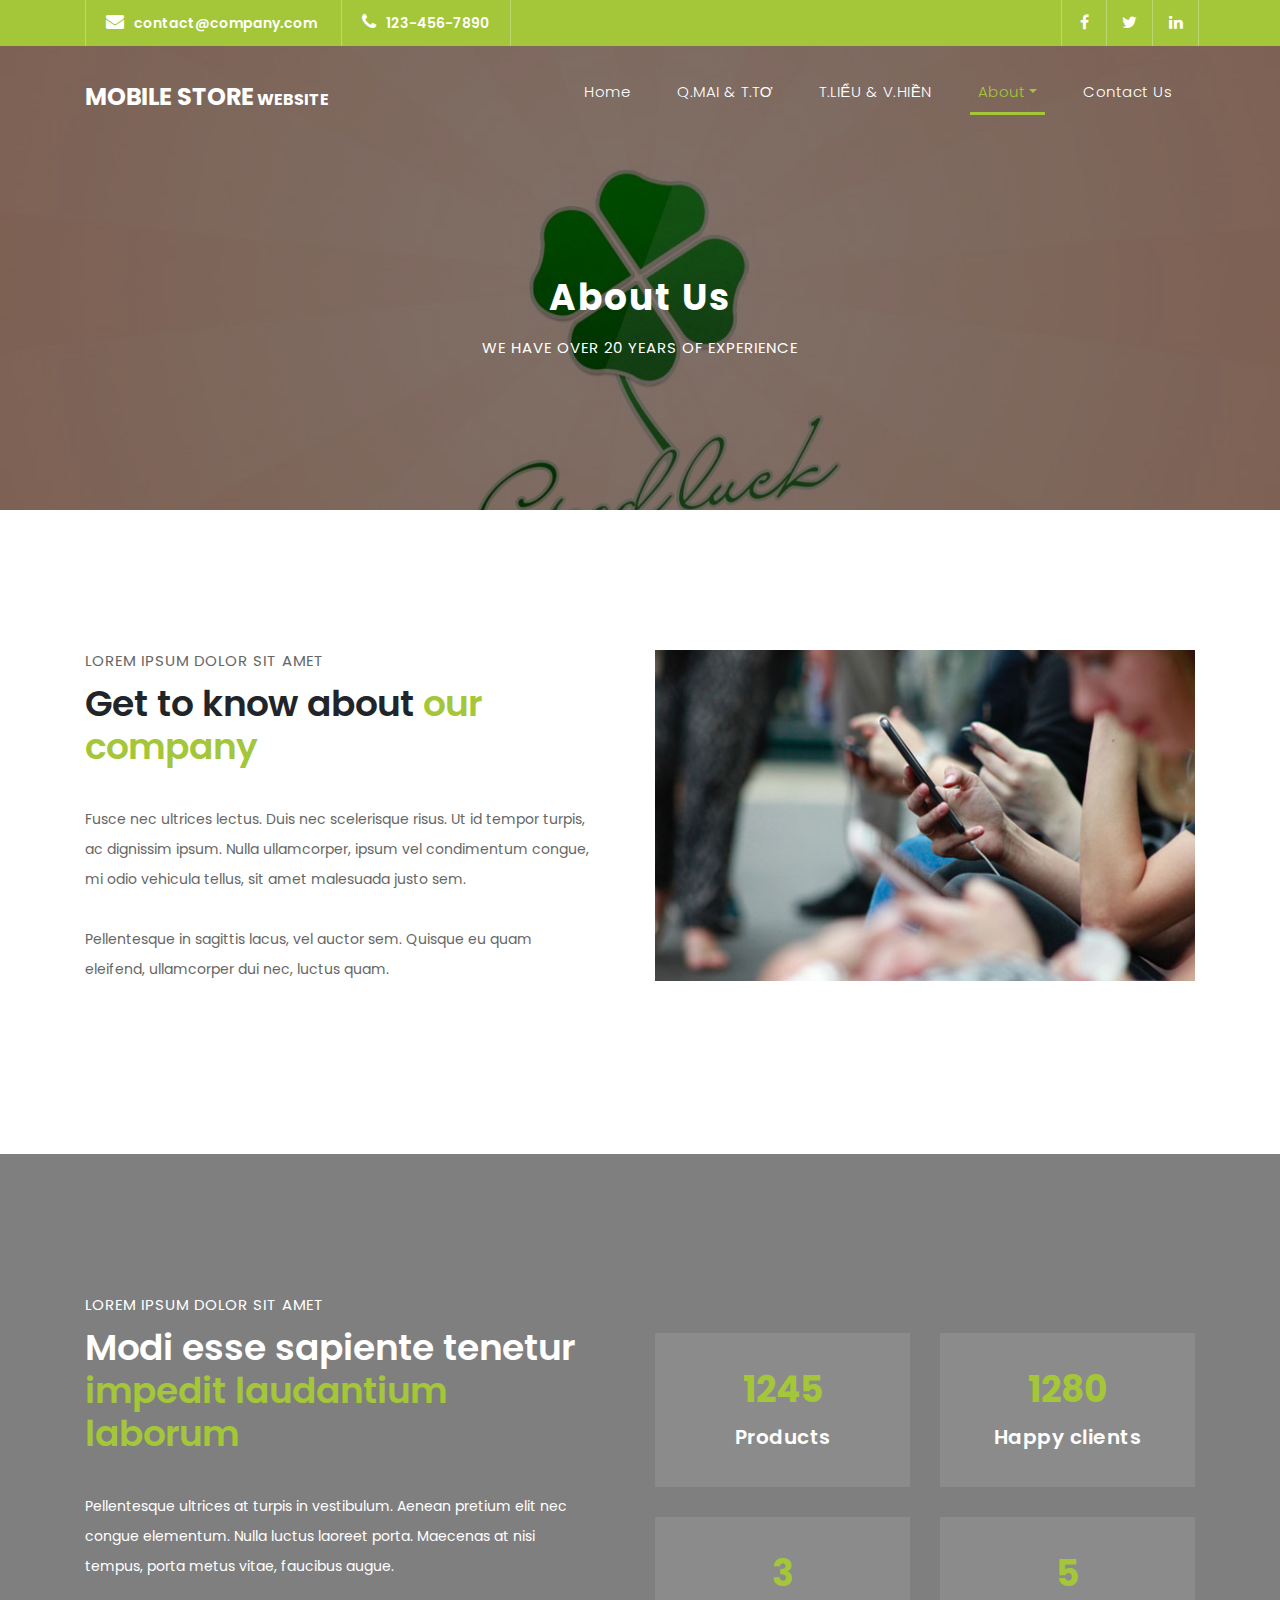
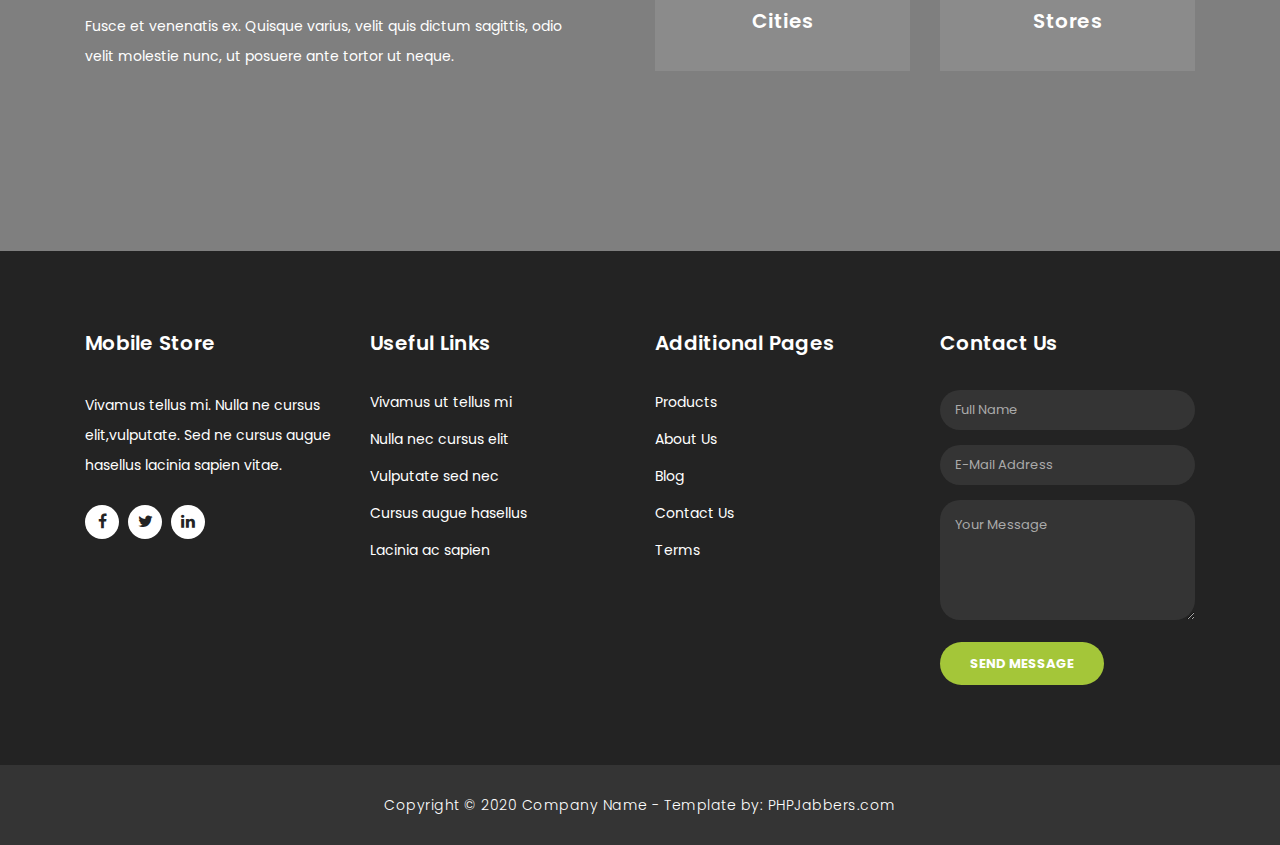
<file: about.html>
<!DOCTYPE html>
<html lang="en">

  <head>

    <meta charset="utf-8">
    <meta name="viewport" content="width=device-width, initial-scale=1, shrink-to-fit=no">
    <meta name="description" content="">
    <meta name="author" content="">
    <link href="https://fonts.googleapis.com/css?family=Poppins:100,200,300,400,500,600,700,800,900&display=swap" rel="stylesheet">

    <title>PHPJabbers.com | Free Mobile Store Website Template</title>

    <!-- Bootstrap core CSS -->
    <link href="vendor/bootstrap/css/bootstrap.min.css" rel="stylesheet">

    <!-- Additional CSS Files -->
    <link rel="stylesheet" href="assets/css/fontawesome.css">
    <link rel="stylesheet" href="assets/css/style.css">
    <link rel="stylesheet" href="assets/css/owl.css">
  </head>

  <body>

    <!-- ***** Preloader Start ***** -->
    <div id="preloader">
        <div class="jumper">
            <div></div>
            <div></div>
            <div></div>
        </div>
    </div>  
    <!-- ***** Preloader End ***** -->

    <!-- Header -->
    <div class="sub-header">
      <div class="container">
        <div class="row">
          <div class="col-md-8 col-xs-12">
            <ul class="left-info">
              <li><a href="#"><i class="fa fa-envelope"></i>contact@company.com</a></li>
              <li><a href="#"><i class="fa fa-phone"></i>123-456-7890</a></li>
            </ul>
          </div>
          <div class="col-md-4">
            <ul class="right-icons">
              <li><a href="#"><i class="fa fa-facebook"></i></a></li>
              <li><a href="#"><i class="fa fa-twitter"></i></a></li>
              <li><a href="#"><i class="fa fa-linkedin"></i></a></li>
            </ul>
          </div>
        </div>
      </div>
    </div>
    
    <header class="">
      <nav class="navbar navbar-expand-lg">
        <div class="container">
          <a class="navbar-brand" href="index.html"><h2>Mobile Store<em> Website</em></h2></a>
          <button class="navbar-toggler" type="button" data-toggle="collapse" data-target="#navbarResponsive" aria-controls="navbarResponsive" aria-expanded="false" aria-label="Toggle navigation">
            <span class="navbar-toggler-icon"></span>
          </button>
          <div class="collapse navbar-collapse" id="navbarResponsive">
            <ul class="navbar-nav ml-auto">
              <li class="nav-item">
                <a class="nav-link" href="index.html">Home
                  <span class="sr-only">(current)</span>
                </a>
              </li>
              <li class="nav-item">
                <a class="nav-link" href="TO&MAI.html">Q.MAI & T.TƠ</a>
              </li>
              <li class="nav-item">
                <a class="nav-link" href="HIEN&LIEU.html">T.LIỂU & V.HIỀN</a>
              </li>
              <li class="nav-item dropdown active">
                <a class="dropdown-toggle nav-link" data-toggle="dropdown" href="#" role="button" aria-haspopup="true" aria-expanded="false">About</a>
              
                <div class="dropdown-menu">
                    <a class="dropdown-item active" href="about.html">About Us</a>
                    <a class="dropdown-item" href="blog.html">Blog</a>
                    <a class="dropdown-item " href="testimonials.html">Testimonials</a>
                    <a class="dropdown-item" href="terms.html">Terms</a>
                </div>
              </li>
              <li class="nav-item">
                <a class="nav-link" href="contact.html">Contact Us</a>
              </li>
            </ul>
          </div>
        </div>
      </nav>
    </header>

    <!-- Page Content -->
    <div class="page-heading header-text">
      <div class="container">
        <div class="row">
          <div class="col-md-12">
            <h1>About Us</h1>
            <span>We have over 20 years of experience</span>
          </div>
        </div>
      </div>
    </div>

    <div class="more-info about-info">
      <div class="container">
        <div class="row">
          <div class="col-md-12">
            <div class="more-info-content">
              <div class="row">
                <div class="col-md-6 align-self-center">
                  <div class="right-content">
                    <span>Lorem ipsum dolor sit amet</span>
                    <h2>Get to know about <em>our company</em></h2>
                    <p>Fusce nec ultrices lectus. Duis nec scelerisque risus. Ut id tempor turpis, ac dignissim ipsum. Nulla ullamcorper, ipsum vel condimentum congue, mi odio vehicula tellus, sit amet malesuada justo sem. 
                    <br><br>Pellentesque in sagittis lacus, vel auctor sem. Quisque eu quam eleifend, ullamcorper dui nec, luctus quam.</p>
                  </div>
                </div>
                <div class="col-md-6">
                  <div class="left-image">
                    <img src="assets/images/about-1-570x350.jpg" alt="">
                  </div>
                </div>
              </div>
            </div>
          </div>
        </div>
      </div>
    </div>

    <div class="fun-facts">
      <div class="container">
        <div class="row">
          <div class="col-md-6">
            <div class="left-content">
              <span>Lorem ipsum dolor sit amet</span>
              <h2>Modi esse sapiente tenetur <em>impedit laudantium laborum</em></h2>
              <p>Pellentesque ultrices at turpis in vestibulum. Aenean pretium elit nec congue elementum. Nulla luctus laoreet porta. Maecenas at nisi tempus, porta metus vitae, faucibus augue. 
              <br><br>Fusce et venenatis ex. Quisque varius, velit quis dictum sagittis, odio velit molestie nunc, ut posuere ante tortor ut neque.</p>
            </div>
          </div>
          <div class="col-md-6 align-self-center">
            <div class="row">
              <div class="col-md-6">
                <div class="count-area-content">
                  <div class="count-digit">1245</div>
                  <div class="count-title">Products</div>
                </div>
              </div>
              <div class="col-md-6">
                <div class="count-area-content">
                  <div class="count-digit">1280</div>
                  <div class="count-title">Happy clients</div>
                </div>
              </div>
              <div class="col-md-6">
                <div class="count-area-content">
                  <div class="count-digit">3</div>
                  <div class="count-title">Cities</div>
                </div>
              </div>
              <div class="col-md-6">
                <div class="count-area-content">
                  <div class="count-digit">5</div>
                  <div class="count-title">Stores</div>
                </div>
              </div>
            </div>
          </div>
        </div>
      </div>
    </div>

    <!-- Footer Starts Here -->
    <footer>
      <div class="container">
        <div class="row">
          <div class="col-md-3 footer-item">
            <h4>Mobile Store</h4>
            <p>Vivamus tellus mi. Nulla ne cursus elit,vulputate. Sed ne cursus augue hasellus lacinia sapien vitae.</p>
            <ul class="social-icons">
              <li><a rel="nofollow" href="#" target="_blank"><i class="fa fa-facebook"></i></a></li>
              <li><a href="#"><i class="fa fa-twitter"></i></a></li>
              <li><a href="#"><i class="fa fa-linkedin"></i></a></li>
            </ul>
          </div>
          <div class="col-md-3 footer-item">
            <h4>Useful Links</h4>
            <ul class="menu-list">
              <li><a href="#">Vivamus ut tellus mi</a></li>
              <li><a href="#">Nulla nec cursus elit</a></li>
              <li><a href="#">Vulputate sed nec</a></li>
              <li><a href="#">Cursus augue hasellus</a></li>
              <li><a href="#">Lacinia ac sapien</a></li>
            </ul>
          </div>
          <div class="col-md-3 footer-item">
            <h4>Additional Pages</h4>
            <ul class="menu-list">
              <li><a href="#">Products</a></li>
              <li><a href="#">About Us</a></li>
              <li><a href="#">Blog</a></li>
              <li><a href="#">Contact Us</a></li>
              <li><a href="#">Terms</a></li>
            </ul>
          </div>
          <div class="col-md-3 footer-item last-item">
            <h4>Contact Us</h4>
            <div class="contact-form">
              <form id="contact footer-contact" action="" method="post">
                <div class="row">
                  <div class="col-lg-12 col-md-12 col-sm-12">
                    <fieldset>
                      <input name="name" type="text" class="form-control" id="name" placeholder="Full Name" required="">
                    </fieldset>
                  </div>
                  <div class="col-lg-12 col-md-12 col-sm-12">
                    <fieldset>
                      <input name="email" type="text" class="form-control" id="email" pattern="[^ @]*@[^ @]*" placeholder="E-Mail Address" required="">
                    </fieldset>
                  </div>
                  <div class="col-lg-12">
                    <fieldset>
                      <textarea name="message" rows="6" class="form-control" id="message" placeholder="Your Message" required=""></textarea>
                    </fieldset>
                  </div>
                  <div class="col-lg-12">
                    <fieldset>
                      <button type="submit" id="form-submit" class="filled-button">Send Message</button>
                    </fieldset>
                  </div>
                </div>
              </form>
            </div>
          </div>
        </div>
      </div>
    </footer>
    
    <div class="sub-footer">
      <div class="container">
        <div class="row">
          <div class="col-md-12">
            <p>
                Copyright © 2020 Company Name
                - Template by: <a href="https://www.phpjabbers.com/">PHPJabbers.com</a>
            </p>
          </div>
        </div>
      </div>
    </div>

    <!-- Bootstrap core JavaScript -->
    <script src="vendor/jquery/jquery.min.js"></script>
    <script src="vendor/bootstrap/js/bootstrap.bundle.min.js"></script>

    <!-- Additional Scripts -->
    <script src="assets/js/custom.js"></script>
    <script src="assets/js/owl.js"></script>
    <script src="assets/js/slick.js"></script>
    <script src="assets/js/accordions.js"></script>

    <script language = "text/Javascript"> 
      cleared[0] = cleared[1] = cleared[2] = 0; //set a cleared flag for each field
      function clearField(t){                   //declaring the array outside of the
      if(! cleared[t.id]){                      // function makes it static and global
          cleared[t.id] = 1;  // you could use true and false, but that's more typing
          t.value='';         // with more chance of typos
          t.style.color='#fff';
          }
      }
    </script>

    <script>
      function toggleDropdown() {
        var dropdown = document.getElementById("myDropdown");
        if (dropdown.style.display === "none") {
          dropdown.style.display = "block";
        } else {
          dropdown.style.display = "none";
        }
      }
      </script>
  </body>
</html>
</file>
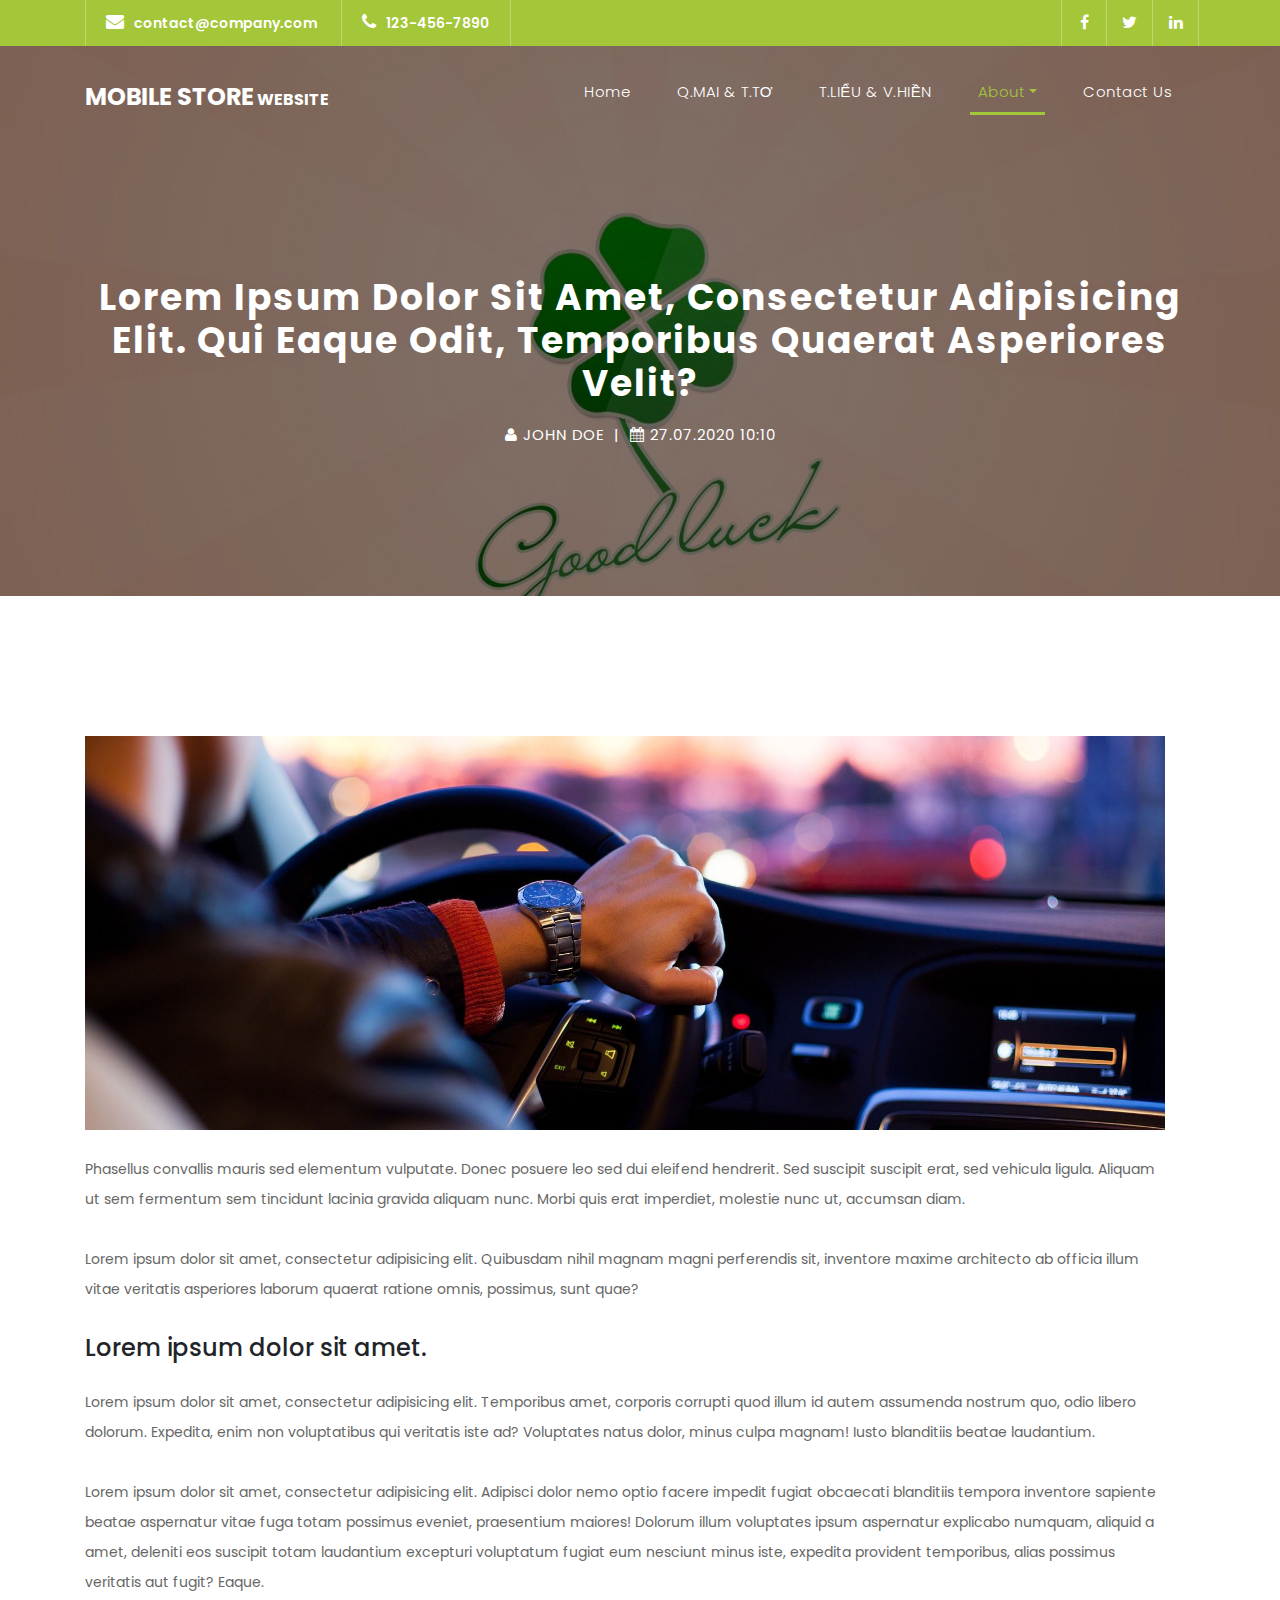
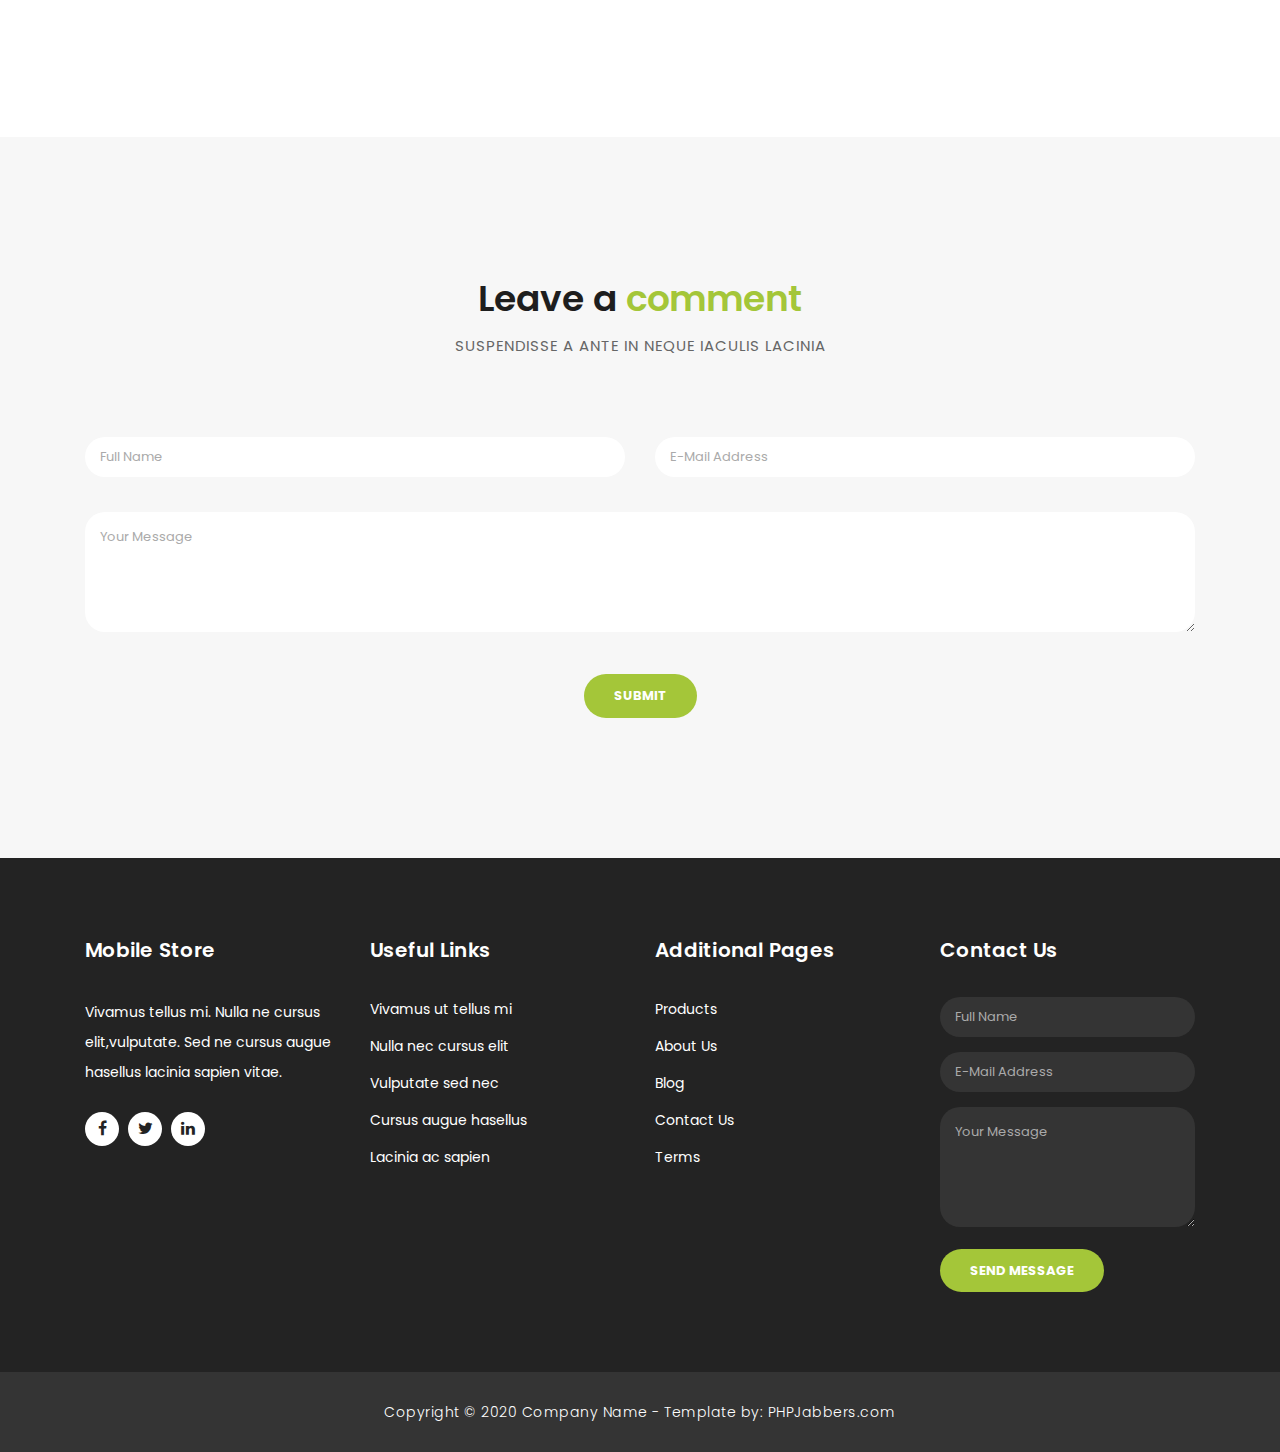
<file: blog-details.html>
<!DOCTYPE html>
<html lang="en">

  <head>

    <meta charset="utf-8">
    <meta name="viewport" content="width=device-width, initial-scale=1, shrink-to-fit=no">
    <meta name="description" content="">
    <meta name="author" content="">
    <link href="https://fonts.googleapis.com/css?family=Poppins:100,200,300,400,500,600,700,800,900&display=swap" rel="stylesheet">

    <title>PHPJabbers.com | Free Mobile Store Website Template</title>

    <!-- Bootstrap core CSS -->
    <link href="vendor/bootstrap/css/bootstrap.min.css" rel="stylesheet">

    <!-- Additional CSS Files -->
    <link rel="stylesheet" href="assets/css/fontawesome.css">
    <link rel="stylesheet" href="assets/css/style.css">
    <link rel="stylesheet" href="assets/css/owl.css">
  </head>

  <body>

    <!-- ***** Preloader Start ***** -->
    <div id="preloader">
        <div class="jumper">
            <div></div>
            <div></div>
            <div></div>
        </div>
    </div>  
    <!-- ***** Preloader End ***** -->

    <!-- Header -->
    <div class="sub-header">
      <div class="container">
        <div class="row">
          <div class="col-md-8 col-xs-12">
            <ul class="left-info">
              <li><a href="#"><i class="fa fa-envelope"></i>contact@company.com</a></li>
              <li><a href="#"><i class="fa fa-phone"></i>123-456-7890</a></li>
            </ul>
          </div>
          <div class="col-md-4">
            <ul class="right-icons">
              <li><a href="#"><i class="fa fa-facebook"></i></a></li>
              <li><a href="#"><i class="fa fa-twitter"></i></a></li>
              <li><a href="#"><i class="fa fa-linkedin"></i></a></li>
            </ul>
          </div>
        </div>
      </div>
    </div>
    
    <header class="">
      <nav class="navbar navbar-expand-lg">
        <div class="container">
          <a class="navbar-brand" href="index.html"><h2>Mobile Store<em> Website</em></h2></a>
          <button class="navbar-toggler" type="button" data-toggle="collapse" data-target="#navbarResponsive" aria-controls="navbarResponsive" aria-expanded="false" aria-label="Toggle navigation">
            <span class="navbar-toggler-icon"></span>
          </button>
          <div class="collapse navbar-collapse" id="navbarResponsive">
            <ul class="navbar-nav ml-auto">
              <li class="nav-item">
                <a class="nav-link" href="index.html">Home
                  <span class="sr-only">(current)</span>
                </a>
              </li>
              <li class="nav-item">
                <a class="nav-link" href="TO&MAI.html">Q.MAI & T.TƠ</a>
              </li>
              <li class="nav-item">
                <a class="nav-link" href="HIEN&LIEU.html">T.LIỂU & V.HIỀN</a>
              </li>
              <li class="nav-item dropdown active">
                <a class="dropdown-toggle nav-link" data-toggle="dropdown" href="#" role="button" aria-haspopup="true" aria-expanded="false">About</a>
              
                <div class="dropdown-menu">
                    <a class="dropdown-item" href="about.html">About Us</a>
                    <a class="dropdown-item active" href="blog.html">Blog</a>
                    <a class="dropdown-item" href="testimonials.html">Testimonials</a>
                    <a class="dropdown-item" href="terms.html">Terms</a>
                </div>
              </li>
              <li class="nav-item">
                <a class="nav-link" href="contact.html">Contact Us</a>
              </li>
            </ul>
          </div>
        </div>
      </nav>
    </header>

    <!-- Page Content -->
    <div class="page-heading header-text">
      <div class="container">
        <div class="row">
          <div class="col-md-12">
            <h1>Lorem ipsum dolor sit amet, consectetur adipisicing elit. Qui eaque odit, temporibus quaerat asperiores velit?</h1>
            <span><i class="fa fa-user"></i> John Doe &nbsp;|&nbsp; <i class="fa fa-calendar"></i> 27.07.2020 10:10</span>
          </div>
        </div>
      </div>
    </div>

    <div class="more-info about-info">
      <div class="container">
        <div class="more-info-content">
          <div class="right-content">
            <div>
              <img src="assets/images/blog-image-fullscren-1-1920x700.jpg" class="img-fluid" alt="">
            </div>
            <br>
            <p>Phasellus convallis mauris sed elementum vulputate. Donec posuere leo sed dui eleifend hendrerit. Sed suscipit suscipit erat, sed vehicula ligula. Aliquam ut sem fermentum sem tincidunt lacinia gravida aliquam nunc. Morbi quis erat imperdiet, molestie nunc ut, accumsan diam.</p>

            <p>Lorem ipsum dolor sit amet, consectetur adipisicing elit. Quibusdam nihil magnam magni perferendis sit, inventore maxime architecto ab officia illum vitae veritatis asperiores laborum quaerat ratione omnis, possimus, sunt quae?</p>
            
            <h4>Lorem ipsum dolor sit amet.</h4>

            <br>

            <p>Lorem ipsum dolor sit amet, consectetur adipisicing elit. Temporibus amet, corporis corrupti quod illum id autem assumenda nostrum quo, odio libero dolorum. Expedita, enim non voluptatibus qui veritatis iste ad? Voluptates natus dolor, minus culpa magnam! Iusto blanditiis beatae laudantium.</p>

            <p>Lorem ipsum dolor sit amet, consectetur adipisicing elit. Adipisci dolor nemo optio facere impedit fugiat obcaecati blanditiis tempora inventore sapiente beatae aspernatur vitae fuga totam possimus eveniet, praesentium maiores! Dolorum illum voluptates ipsum aspernatur explicabo numquam, aliquid a amet, deleniti eos suscipit totam laudantium excepturi voluptatum fugiat eum nesciunt minus iste, expedita provident temporibus, alias possimus veritatis aut fugit? Eaque.</p>
          </div>
        </div>
      </div>
    </div>

    <div class="callback-form contact-us">
      <div class="container">
        <div class="row">
          <div class="col-md-12">
            <div class="section-heading">
              <h2>Leave a <em>comment</em></h2>
              <span>Suspendisse a ante in neque iaculis lacinia</span>
            </div>
          </div>
          <div class="col-md-12">
            <div class="contact-form">
              <form id="contact" action="" method="get">
                <div class="row">
                  <div class="col-lg-6 col-md-12 col-sm-12">
                    <fieldset>
                      <input name="name" type="text" class="form-control" id="name" placeholder="Full Name" required="">
                    </fieldset>
                  </div>
                  <div class="col-lg-6 col-md-12 col-sm-12">
                    <fieldset>
                      <input name="email" type="text" class="form-control" id="email" pattern="[^ @]*@[^ @]*" placeholder="E-Mail Address" required="">
                    </fieldset>
                  </div>
                  <div class="col-lg-12">
                    <fieldset>
                      <textarea name="message" rows="6" class="form-control" id="message" placeholder="Your Message" required=""></textarea>
                    </fieldset>
                  </div>
                  <div class="col-lg-12">
                    <fieldset>
                      <button type="submit" id="form-submit" class="filled-button">Submit</button>
                    </fieldset>
                  </div>
                </div>
              </form>
            </div>
          </div>
        </div>
      </div>
    </div>

    <!-- Footer Starts Here -->
    <footer>
      <div class="container">
        <div class="row">
          <div class="col-md-3 footer-item">
            <h4>Mobile Store</h4>
            <p>Vivamus tellus mi. Nulla ne cursus elit,vulputate. Sed ne cursus augue hasellus lacinia sapien vitae.</p>
            <ul class="social-icons">
              <li><a rel="nofollow" href="#" target="_blank"><i class="fa fa-facebook"></i></a></li>
              <li><a href="#"><i class="fa fa-twitter"></i></a></li>
              <li><a href="#"><i class="fa fa-linkedin"></i></a></li>
            </ul>
          </div>
          <div class="col-md-3 footer-item">
            <h4>Useful Links</h4>
            <ul class="menu-list">
              <li><a href="#">Vivamus ut tellus mi</a></li>
              <li><a href="#">Nulla nec cursus elit</a></li>
              <li><a href="#">Vulputate sed nec</a></li>
              <li><a href="#">Cursus augue hasellus</a></li>
              <li><a href="#">Lacinia ac sapien</a></li>
            </ul>
          </div>
          <div class="col-md-3 footer-item">
            <h4>Additional Pages</h4>
            <ul class="menu-list">
              <li><a href="#">Products</a></li>
              <li><a href="#">About Us</a></li>
              <li><a href="#">Blog</a></li>
              <li><a href="#">Contact Us</a></li>
              <li><a href="#">Terms</a></li>
            </ul>
          </div>
          <div class="col-md-3 footer-item last-item">
            <h4>Contact Us</h4>
            <div class="contact-form">
              <form id="contact footer-contact" action="" method="post">
                <div class="row">
                  <div class="col-lg-12 col-md-12 col-sm-12">
                    <fieldset>
                      <input name="name" type="text" class="form-control" id="name" placeholder="Full Name" required="">
                    </fieldset>
                  </div>
                  <div class="col-lg-12 col-md-12 col-sm-12">
                    <fieldset>
                      <input name="email" type="text" class="form-control" id="email" pattern="[^ @]*@[^ @]*" placeholder="E-Mail Address" required="">
                    </fieldset>
                  </div>
                  <div class="col-lg-12">
                    <fieldset>
                      <textarea name="message" rows="6" class="form-control" id="message" placeholder="Your Message" required=""></textarea>
                    </fieldset>
                  </div>
                  <div class="col-lg-12">
                    <fieldset>
                      <button type="submit" id="form-submit" class="filled-button">Send Message</button>
                    </fieldset>
                  </div>
                </div>
              </form>
            </div>
          </div>
        </div>
      </div>
    </footer>
    
    <div class="sub-footer">
      <div class="container">
        <div class="row">
          <div class="col-md-12">
            <p>
                Copyright © 2020 Company Name
                - Template by: <a href="https://www.phpjabbers.com/">PHPJabbers.com</a>
            </p>
          </div>
        </div>
      </div>
    </div>

    <!-- Bootstrap core JavaScript -->
    <script src="vendor/jquery/jquery.min.js"></script>
    <script src="vendor/bootstrap/js/bootstrap.bundle.min.js"></script>

    <!-- Additional Scripts -->
    <script src="assets/js/custom.js"></script>
    <script src="assets/js/owl.js"></script>
    <script src="assets/js/slick.js"></script>
    <script src="assets/js/accordions.js"></script>

    <script language = "text/Javascript"> 
      cleared[0] = cleared[1] = cleared[2] = 0; //set a cleared flag for each field
      function clearField(t){                   //declaring the array outside of the
      if(! cleared[t.id]){                      // function makes it static and global
          cleared[t.id] = 1;  // you could use true and false, but that's more typing
          t.value='';         // with more chance of typos
          t.style.color='#fff';
          }
      }
    </script>

    <script>
      function toggleDropdown() {
        var dropdown = document.getElementById("myDropdown");
        if (dropdown.style.display === "none") {
          dropdown.style.display = "block";
        } else {
          dropdown.style.display = "none";
        }
      }
      </script>
  </body>
</html>
</file>
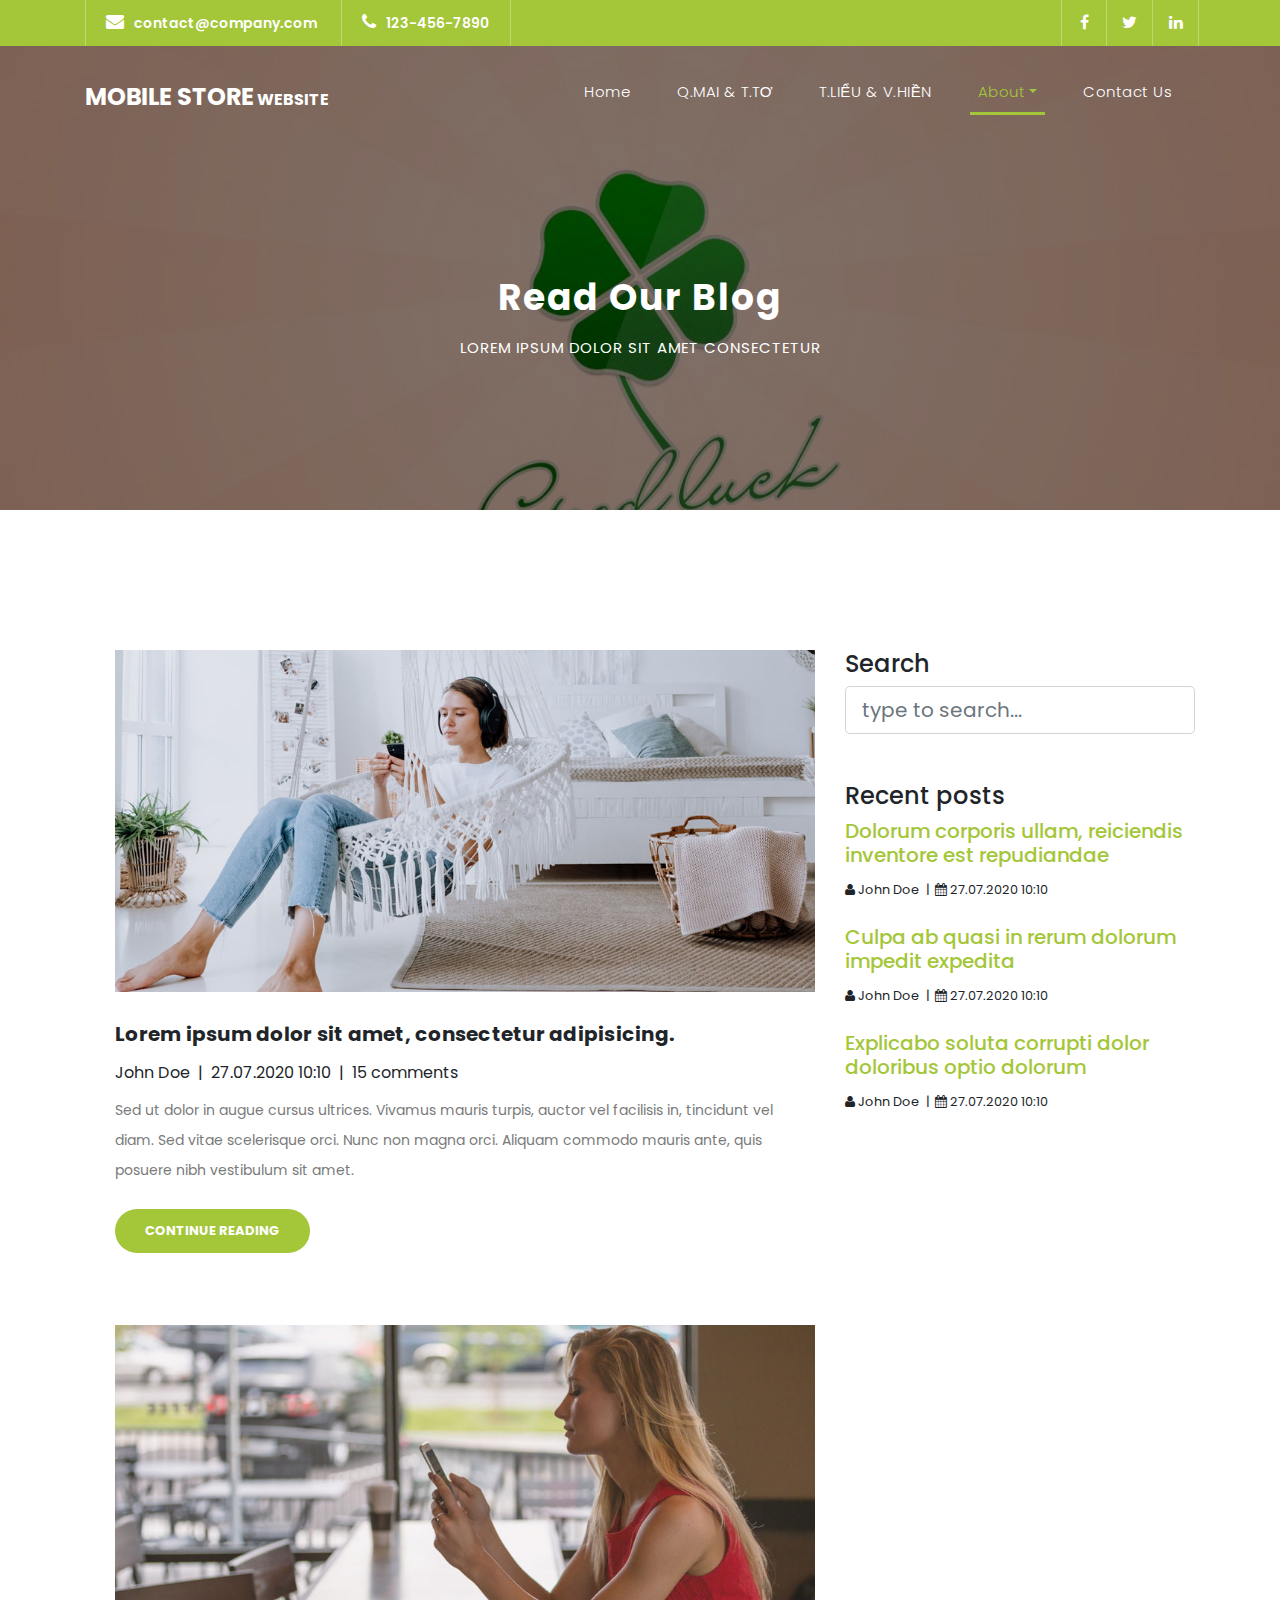
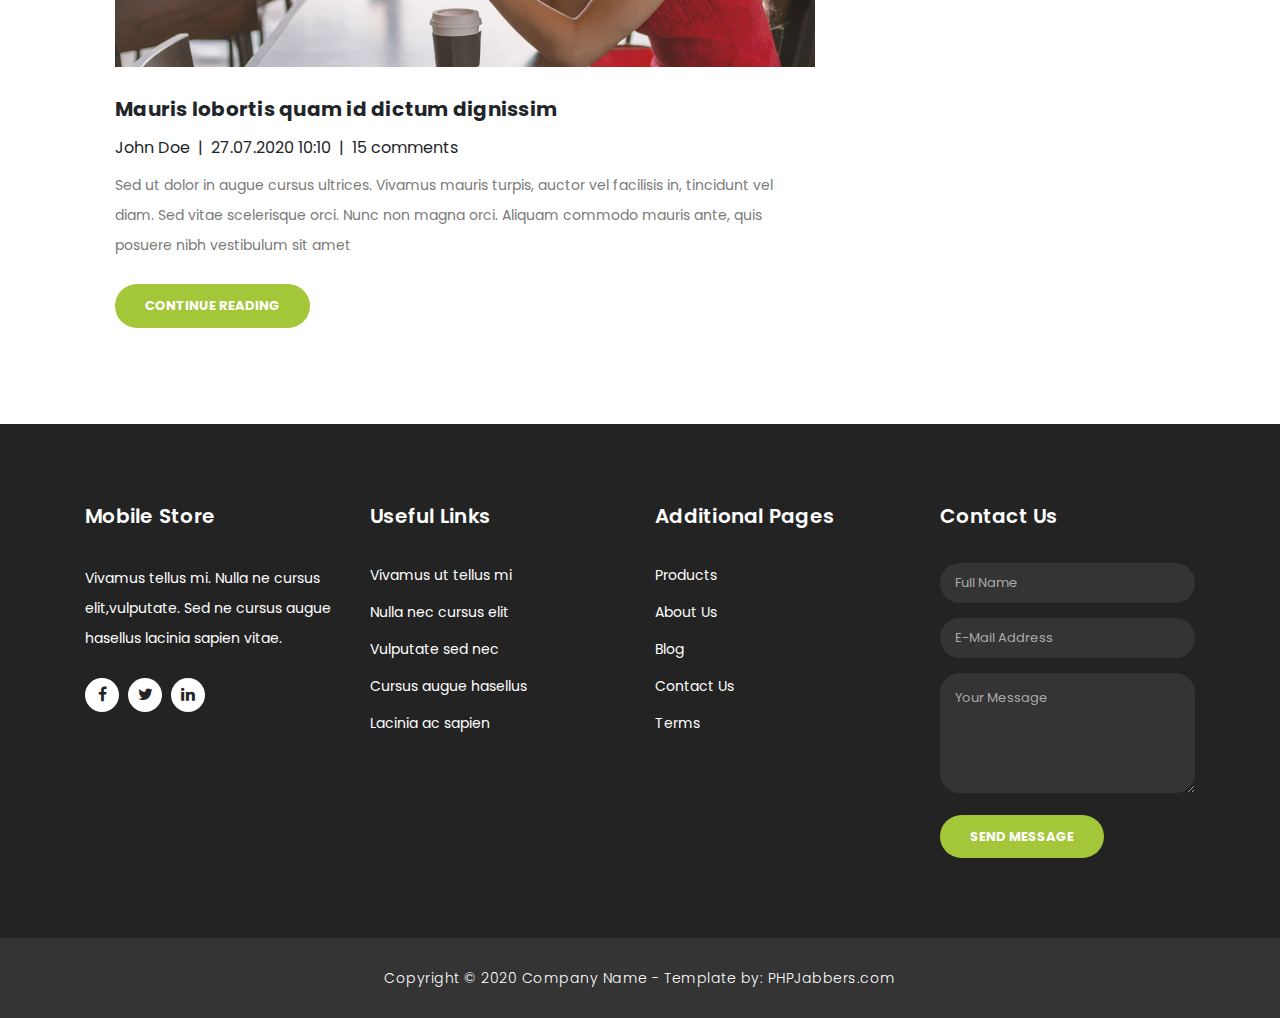
<file: blog.html>
<!DOCTYPE html>
<html lang="en">

  <head>

    <meta charset="utf-8">
    <meta name="viewport" content="width=device-width, initial-scale=1, shrink-to-fit=no">
    <meta name="description" content="">
    <meta name="author" content="">
    <link href="https://fonts.googleapis.com/css?family=Poppins:100,200,300,400,500,600,700,800,900&display=swap" rel="stylesheet">

    <title>PHPJabbers.com | Free Mobile Store Website Template</title>

    <!-- Bootstrap core CSS -->
    <link href="vendor/bootstrap/css/bootstrap.min.css" rel="stylesheet">

    <!-- Additional CSS Files -->
    <link rel="stylesheet" href="assets/css/fontawesome.css">
    <link rel="stylesheet" href="assets/css/style.css">
    <link rel="stylesheet" href="assets/css/owl.css">
  </head>

  <body>

    <!-- ***** Preloader Start ***** -->
    <div id="preloader">
        <div class="jumper">
            <div></div>
            <div></div>
            <div></div>
        </div>
    </div>  
    <!-- ***** Preloader End ***** -->

    <!-- Header -->
    <div class="sub-header">
      <div class="container">
        <div class="row">
          <div class="col-md-8 col-xs-12">
            <ul class="left-info">
              <li><a href="#"><i class="fa fa-envelope"></i>contact@company.com</a></li>
              <li><a href="#"><i class="fa fa-phone"></i>123-456-7890</a></li>
            </ul>
          </div>
          <div class="col-md-4">
            <ul class="right-icons">
              <li><a href="#"><i class="fa fa-facebook"></i></a></li>
              <li><a href="#"><i class="fa fa-twitter"></i></a></li>
              <li><a href="#"><i class="fa fa-linkedin"></i></a></li>
            </ul>
          </div>
        </div>
      </div>
    </div>
    
    <header class="">
      <nav class="navbar navbar-expand-lg">
        <div class="container">
          <a class="navbar-brand" href="index.html"><h2>Mobile Store<em> Website</em></h2></a>
          <button class="navbar-toggler" type="button" data-toggle="collapse" data-target="#navbarResponsive" aria-controls="navbarResponsive" aria-expanded="false" aria-label="Toggle navigation">
            <span class="navbar-toggler-icon"></span>
          </button>
          <div class="collapse navbar-collapse" id="navbarResponsive">
            <ul class="navbar-nav ml-auto">
              <li class="nav-item">
                <a class="nav-link" href="index.html">Home
                  <span class="sr-only">(current)</span>
                </a>
              </li>
              <li class="nav-item">
                <a class="nav-link" href="TO&MAI.html">Q.MAI & T.TƠ</a>
              </li>
              <li class="nav-item">
                <a class="nav-link" href="HIEN&LIEU.html">T.LIỂU & V.HIỀN</a>
              </li>
              <li class="nav-item dropdown active">
                <a class="dropdown-toggle nav-link" data-toggle="dropdown" href="#" role="button" aria-haspopup="true" aria-expanded="false">About</a>
              
                <div class="dropdown-menu">
                    <a class="dropdown-item" href="about.html">About Us</a>
                    <a class="dropdown-item active" href="blog.html">Blog</a>
                    <a class="dropdown-item" href="testimonials.html">Testimonials</a>
                    <a class="dropdown-item" href="terms.html">Terms</a>
                </div>
              </li>
              <li class="nav-item">
                <a class="nav-link" href="contact.html">Contact Us</a>
              </li>
            </ul>
          </div>
        </div>
      </nav>
    </header>

    <!-- Page Content -->
    <div class="page-heading header-text">
      <div class="container">
        <div class="row">
          <div class="col-md-12">
            <h1>Read our Blog</h1>
            <span>Lorem ipsum dolor sit amet consectetur</span>
          </div>
        </div>
      </div>
    </div>

    <div class="single-services">
      <div class="container">
        <div class="row">
          <div class="col-md-8">
            <section class='tabs-content'>
              <article id='tabs-1'>
                <img src="assets/images/blog-image-1-940x460.jpg" alt="">
                <h4><a href="blog-details.html">Lorem ipsum dolor sit amet, consectetur adipisicing.</a></h4>
                <div style="margin-bottom:10px;">
                  <span>John Doe &nbsp;|&nbsp; 27.07.2020 10:10 &nbsp;|&nbsp; 15 comments</span>
                </div>
                <p>Sed ut dolor in augue cursus ultrices. Vivamus mauris turpis, auctor vel facilisis in, tincidunt vel diam. Sed vitae scelerisque orci. Nunc non magna orci. Aliquam commodo mauris ante, quis posuere nibh vestibulum sit amet.</p>
                <br>
                <div>
                  <a href="blog-details.html" class="filled-button">Continue Reading</a>
                </div>
              </article>

              <br>
              <br>
              <br>

              <article id='tabs-2'>
                <img src="assets/images/blog-image-2-940x460.jpg" alt="">
                <h4><a href="blog-details.html">Mauris lobortis quam id dictum dignissim</a></h4>
                <div style="margin-bottom:10px;">
                  <span>John Doe &nbsp;|&nbsp; 27.07.2020 10:10 &nbsp;|&nbsp; 15 comments</span>
                </div>
                <p>Sed ut dolor in augue cursus ultrices. Vivamus mauris turpis, auctor vel facilisis in, tincidunt vel diam. Sed vitae scelerisque orci. Nunc non magna orci. Aliquam commodo mauris ante, quis posuere nibh vestibulum sit amet</p>
                <br>
                <div>
                  <a href="blog-details.html" class="filled-button">Continue Reading</a>
                </div>
              </article>
            </section>
          </div>

          <div class="col-md-4">
              <h4 class="h4">Search</h4>
              
              <form id="search_form" name="gs" method="GET" action="#">
                <input type="text" name="q" class="form-control form-control-lg" placeholder="type to search..." autocomplete="on">
              </form>

              <br>
              <br>

              <h4 class="h4">Recent posts</h4>

              <ul>
                  <li>
                      <h5 style="margin-bottom:10px;"><a href="blog-details.html">Dolorum corporis ullam, reiciendis inventore est repudiandae</a></h5>
                      <small><i class="fa fa-user"></i> John Doe &nbsp;|&nbsp; <i class="fa fa-calendar"></i> 27.07.2020 10:10</small>
                  </li>

                  <li><br></li>

                  <li>
                      <h5 style="margin-bottom:10px;"><a href="blog-details.html">Culpa ab quasi in rerum dolorum impedit expedita</a></h5>
                      <small><i class="fa fa-user"></i> John Doe &nbsp;|&nbsp; <i class="fa fa-calendar"></i> 27.07.2020 10:10</small>
                  </li>

                  <li><br></li>

                  <li>
                    <h5 style="margin-bottom:10px;"><a href="blog-details.html">Explicabo soluta corrupti dolor doloribus optio dolorum</a></h5>

                    <small><i class="fa fa-user"></i> John Doe &nbsp;|&nbsp; <i class="fa fa-calendar"></i> 27.07.2020 10:10</small>
                  </li>
              </ul>
          </div>
        </div>
      </div>
    </div>

    <br>  
    <br>  
    <br>  
    <br>  

    <!-- Footer Starts Here -->
    <footer>
      <div class="container">
        <div class="row">
          <div class="col-md-3 footer-item">
            <h4>Mobile Store</h4>
            <p>Vivamus tellus mi. Nulla ne cursus elit,vulputate. Sed ne cursus augue hasellus lacinia sapien vitae.</p>
            <ul class="social-icons">
              <li><a rel="nofollow" href="#" target="_blank"><i class="fa fa-facebook"></i></a></li>
              <li><a href="#"><i class="fa fa-twitter"></i></a></li>
              <li><a href="#"><i class="fa fa-linkedin"></i></a></li>
            </ul>
          </div>
          <div class="col-md-3 footer-item">
            <h4>Useful Links</h4>
            <ul class="menu-list">
              <li><a href="#">Vivamus ut tellus mi</a></li>
              <li><a href="#">Nulla nec cursus elit</a></li>
              <li><a href="#">Vulputate sed nec</a></li>
              <li><a href="#">Cursus augue hasellus</a></li>
              <li><a href="#">Lacinia ac sapien</a></li>
            </ul>
          </div>
          <div class="col-md-3 footer-item">
            <h4>Additional Pages</h4>
            <ul class="menu-list">
              <li><a href="#">Products</a></li>
              <li><a href="#">About Us</a></li>
              <li><a href="#">Blog</a></li>
              <li><a href="#">Contact Us</a></li>
              <li><a href="#">Terms</a></li>
            </ul>
          </div>
          <div class="col-md-3 footer-item last-item">
            <h4>Contact Us</h4>
            <div class="contact-form">
              <form id="contact footer-contact" action="" method="post">
                <div class="row">
                  <div class="col-lg-12 col-md-12 col-sm-12">
                    <fieldset>
                      <input name="name" type="text" class="form-control" id="name" placeholder="Full Name" required="">
                    </fieldset>
                  </div>
                  <div class="col-lg-12 col-md-12 col-sm-12">
                    <fieldset>
                      <input name="email" type="text" class="form-control" id="email" pattern="[^ @]*@[^ @]*" placeholder="E-Mail Address" required="">
                    </fieldset>
                  </div>
                  <div class="col-lg-12">
                    <fieldset>
                      <textarea name="message" rows="6" class="form-control" id="message" placeholder="Your Message" required=""></textarea>
                    </fieldset>
                  </div>
                  <div class="col-lg-12">
                    <fieldset>
                      <button type="submit" id="form-submit" class="filled-button">Send Message</button>
                    </fieldset>
                  </div>
                </div>
              </form>
            </div>
          </div>
        </div>
      </div>
    </footer>
    
    <div class="sub-footer">
      <div class="container">
        <div class="row">
          <div class="col-md-12">
            <p>
                Copyright © 2020 Company Name
                - Template by: <a href="https://www.phpjabbers.com/">PHPJabbers.com</a>
            </p>
          </div>
        </div>
      </div>
    </div>

    <!-- Bootstrap core JavaScript -->
    <script src="vendor/jquery/jquery.min.js"></script>
    <script src="vendor/bootstrap/js/bootstrap.bundle.min.js"></script>

    <!-- Additional Scripts -->
    <script src="assets/js/custom.js"></script>
    <script src="assets/js/owl.js"></script>
    <script src="assets/js/slick.js"></script>
    <script src="assets/js/accordions.js"></script>

    <script language = "text/Javascript"> 
      cleared[0] = cleared[1] = cleared[2] = 0; //set a cleared flag for each field
      function clearField(t){                   //declaring the array outside of the
      if(! cleared[t.id]){                      // function makes it static and global
          cleared[t.id] = 1;  // you could use true and false, but that's more typing
          t.value='';         // with more chance of typos
          t.style.color='#fff';
          }
      }
    </script>
<script>
  function toggleDropdown() {
    var dropdown = document.getElementById("myDropdown");
    if (dropdown.style.display === "none") {
      dropdown.style.display = "block";
    } else {
      dropdown.style.display = "none";
    }
  }
  </script>
  </body>
</html>
</file>
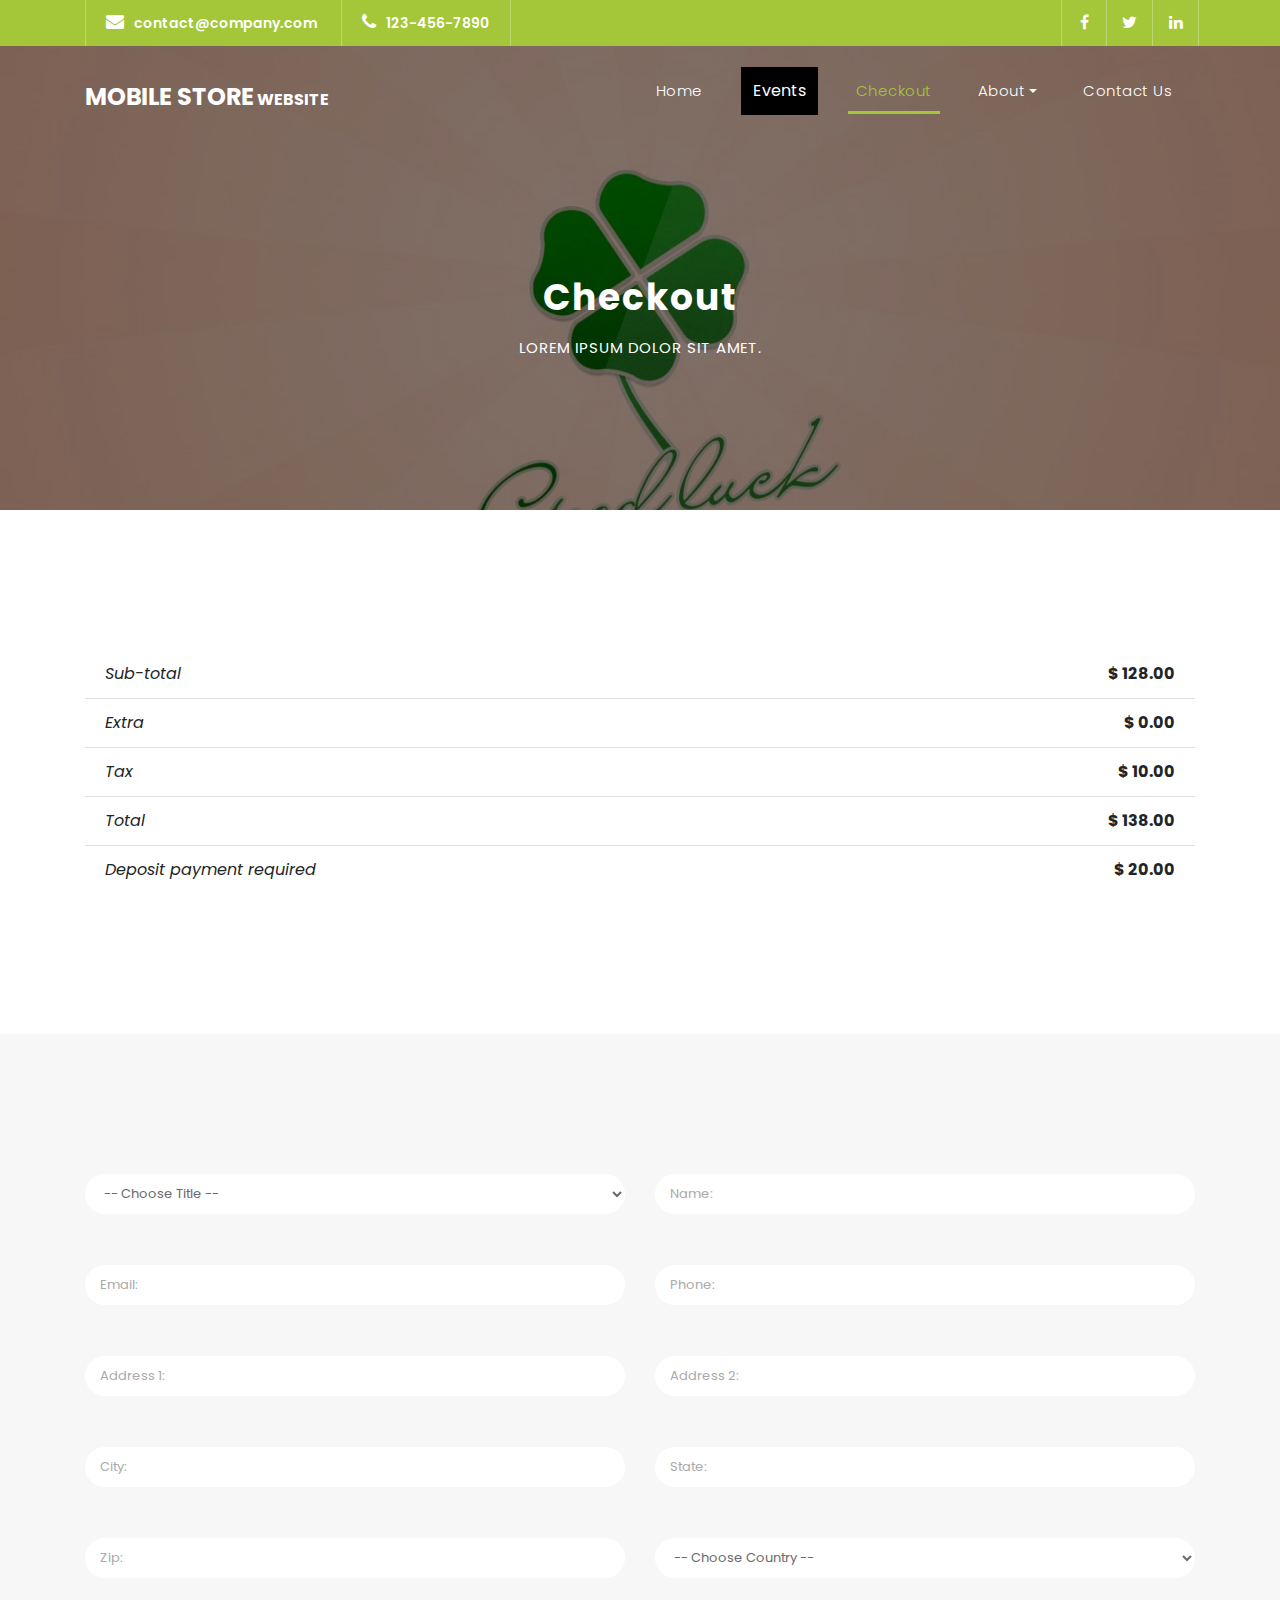
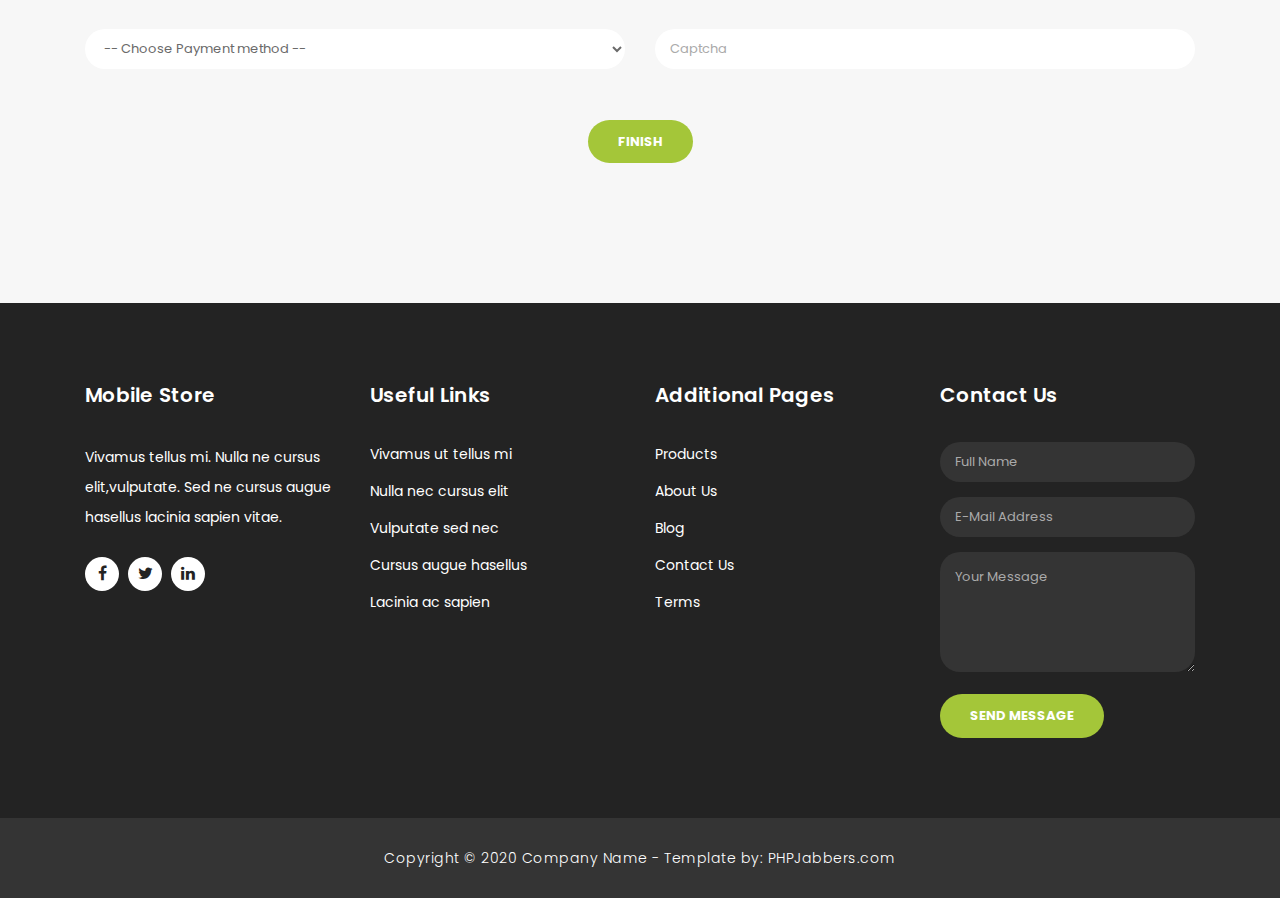
<file: checkout.html>
<!DOCTYPE html>
<html lang="en">

  <head>

    <meta charset="utf-8">
    <meta name="viewport" content="width=device-width, initial-scale=1, shrink-to-fit=no">
    <meta name="description" content="">
    <meta name="author" content="">
    <link href="https://fonts.googleapis.com/css?family=Poppins:100,200,300,400,500,600,700,800,900&display=swap" rel="stylesheet">

    <title>PHPJabbers.com | Free Mobile Store Website Template</title>

    <!-- Bootstrap core CSS -->
    <link href="vendor/bootstrap/css/bootstrap.min.css" rel="stylesheet">

    <!-- Additional CSS Files -->
    <link rel="stylesheet" href="assets/css/fontawesome.css">
    <link rel="stylesheet" href="assets/css/style.css">
    <link rel="stylesheet" href="assets/css/owl.css">
  </head>

  <body>

    <!-- ***** Preloader Start ***** -->
    <div id="preloader">
        <div class="jumper">
            <div></div>
            <div></div>
            <div></div>
        </div>
    </div>  
    <!-- ***** Preloader End ***** -->

    <!-- Header -->
    <div class="sub-header">
      <div class="container">
        <div class="row">
          <div class="col-md-8 col-xs-12">
            <ul class="left-info">
              <li><a href="#"><i class="fa fa-envelope"></i>contact@company.com</a></li>
              <li><a href="#"><i class="fa fa-phone"></i>123-456-7890</a></li>
            </ul>
          </div>
          <div class="col-md-4">
            <ul class="right-icons">
              <li><a href="#"><i class="fa fa-facebook"></i></a></li>
              <li><a href="#"><i class="fa fa-twitter"></i></a></li>
              <li><a href="#"><i class="fa fa-linkedin"></i></a></li>
            </ul>
          </div>
        </div>
      </div>
    </div>
    
    <header class="">
      <nav class="navbar navbar-expand-lg">
        <div class="container">
          <a class="navbar-brand" href="index.html"><h2>Mobile Store<em> Website</em></h2></a>
          <button class="navbar-toggler" type="button" data-toggle="collapse" data-target="#navbarResponsive" aria-controls="navbarResponsive" aria-expanded="false" aria-label="Toggle navigation">
            <span class="navbar-toggler-icon"></span>
          </button>
          <div class="collapse navbar-collapse" id="navbarResponsive">
            <ul class="navbar-nav ml-auto">
              <li class="nav-item">
                <a class="nav-link" href="index.html">Home
                  <span class="sr-only">(current)</span>
                </a>
              </li>
              <li class="nav-item active">
                <!-- <a class="nav-link" href="#">Products</a> -->
                <div style="position: relative; display: inline-block;">
                  <!-- Nút mở menu -->
                  <button style="background-color: #000000; color: white; padding: 12px; font-size: 16px; border: none; cursor: pointer;" onclick="toggleDropdown()">Events</button>
                  <!-- Menu danh mục -->
                  <div id="myDropdown" style="display: none; position: absolute; background-color: #545353; min-width: 160px; box-shadow: 0px 8px 16px 0px rgba(0,0,0,0.2); z-index: 1;">
                    <!-- Các mục menu -->
                    <a href="TO&MAI.html" style="color: white; padding: 12px 16px; text-decoration: none; display: block;">TƠ & MAI</a>
                    <a href="HIEN&LIEU.html" style="color: white; padding: 12px 16px; text-decoration: none; display: block;">HIỀN & LIỂU</a>
                  </div>
                </div>
              </li>
              <li class="nav-item active">
                <a class="nav-link" href="checkout.html">Checkout</a>
              </li>
              <li class="nav-item dropdown">
                <a class="dropdown-toggle nav-link" data-toggle="dropdown" href="#" role="button" aria-haspopup="true" aria-expanded="false">About</a>
              
                <div class="dropdown-menu">
                    <a class="dropdown-item" href="about.html">About Us</a>
                    <a class="dropdown-item" href="blog.html">Blog</a>
                    <a class="dropdown-item" href="testimonials.html">Testimonials</a>
                    <a class="dropdown-item" href="terms.html">Terms</a>
                </div>
              </li>
              <li class="nav-item">
                <a class="nav-link" href="contact.html">Contact Us</a>
              </li>
            </ul>
          </div>
        </div>
      </nav>
    </header>

    <!-- Page Content -->
    <div class="page-heading header-text">
      <div class="container">
        <div class="row">
          <div class="col-md-12">
            <h1>Checkout</h1>
            <span>Lorem ipsum dolor sit amet.</span>
          </div>
        </div>
      </div>
    </div>

    <div class="contact-information">
      <div class="container">
        <ul class="list-group list-group-flush">
          <li class="list-group-item">
            <div class="row">
                  <div class="col-6">
                       <em>Sub-total</em>
                  </div>
                  
                  <div class="col-6 text-right">
                       <strong>$ 128.00</strong>
                  </div>
             </div>
          </li>
          
          <li class="list-group-item">
               <div class="row">
                    <div class="col-6">
                         <em>Extra</em>
                    </div>

                    <div class="col-6 text-right">
                         <strong>$ 0.00</strong>
                    </div>
               </div>
          </li>

          <li class="list-group-item">
               <div class="row">
                    <div class="col-6">
                         <em>Tax</em>
                    </div>

                    <div class="col-6 text-right">
                         <strong>$ 10.00</strong>
                    </div>
               </div>
          </li>

          <li class="list-group-item">
               <div class="row">
                    <div class="col-6">
                         <em>Total</em>
                    </div>

                    <div class="col-6 text-right">
                         <strong>$ 138.00</strong>
                    </div>
               </div>
          </li>

          <li class="list-group-item">
               <div class="row">
                    <div class="col-6">
                         <em>Deposit payment required</em>
                    </div>

                    <div class="col-6 text-right">
                         <strong>$ 20.00</strong>
                    </div>
               </div>
          </li>
        </ul>
      </div>
    </div>

    <div class="callback-form contact-us">
      <div class="container">
        <div class="row">
          <div class="col-md-12">
            <div class="contact-form">
              <form action="#" id="contact">
                 <div class="row">
                      <div class="col-sm-6 col-xs-12">
                           <div class="form-group">
                                <select class="form-control" data-msg-required="This field is required.">
                                     <option value="">-- Choose Title --</option>
                                     <option value="dr">Dr.</option>
                                     <option value="miss">Miss</option>
                                     <option value="mr">Mr.</option>
                                     <option value="mrs">Mrs.</option>
                                     <option value="ms">Ms.</option>
                                     <option value="other">Other</option>
                                     <option value="prof">Prof.</option>
                                     <option value="rev">Rev.</option>
                                </select>
                           </div>
                      </div>
                      <div class="col-sm-6 col-xs-12">
                           <div class="form-group">
                                <input type="text" class="form-control" placeholder="Name:">
                           </div>
                      </div>
                 </div>
                 <div class="row">
                      <div class="col-sm-6 col-xs-12">
                           <div class="form-group">
                                <input type="text" class="form-control" placeholder="Email:">
                           </div>
                      </div>
                      <div class="col-sm-6 col-xs-12">
                           <div class="form-group">
                                <input type="text" class="form-control" placeholder="Phone:">
                           </div>
                      </div>
                 </div>
                 <div class="row">
                      <div class="col-sm-6 col-xs-12">
                           <div class="form-group">
                                <input type="text" class="form-control" placeholder="Address 1:">
                           </div>
                      </div>
                      <div class="col-sm-6 col-xs-12">
                           <div class="form-group">
                                <input type="text" class="form-control" placeholder="Address 2:">
                           </div>
                      </div>
                 </div>
                 <div class="row">
                      <div class="col-sm-6 col-xs-12">
                           <div class="form-group">
                                <input type="text" class="form-control" placeholder="City:">
                           </div>
                      </div>
                      <div class="col-sm-6 col-xs-12">
                           <div class="form-group">
                                <input type="text" class="form-control" placeholder="State:">
                           </div>
                      </div>
                 </div>
                 <div class="row">
                      <div class="col-sm-6 col-xs-12">
                           <div class="form-group">
                                <input type="text" class="form-control" placeholder="Zip:">
                           </div>
                      </div>
                      <div class="col-sm-6 col-xs-12">
                           <div class="form-group">
                                <select class="form-control">
                                     <option value="">-- Choose Country --</option>
                                     <option value="">-- Choose --</option>
                                     <option value="">-- Choose --</option>
                                     <option value="">-- Choose --</option>
                                </select>
                           </div>
                      </div>
                 </div>

                 <div class="row">
                      <div class="col-sm-6 col-xs-12">
                           <div class="form-group">
                                <select class="form-control">
                                     <option value="">-- Choose Payment method --</option>
                                     <option value="bank">Bank account</option>
                                     <option value="cash">Cash</option>
                                     <option value="paypal">PayPal</option>
                                </select>
                           </div>
                      </div>

                      <div class="col-sm-6 col-xs-12">
                           <div class="form-group">
                                <input type="text" class="form-control" placeholder="Captcha">
                           </div>
                      </div>
                 </div>

                 <div class="row">
                   <div class="col-lg-12">
                      <button type="submit" id="form-submit" class="filled-button">Finish</button>
                  </div>
                 </div>
              </form>

            </div>
          </div>
        </div>
      </div>
    </div>

    <!-- Footer Starts Here -->
    <footer>
      <div class="container">
        <div class="row">
          <div class="col-md-3 footer-item">
            <h4>Mobile Store</h4>
            <p>Vivamus tellus mi. Nulla ne cursus elit,vulputate. Sed ne cursus augue hasellus lacinia sapien vitae.</p>
            <ul class="social-icons">
              <li><a rel="nofollow" href="#" target="_blank"><i class="fa fa-facebook"></i></a></li>
              <li><a href="#"><i class="fa fa-twitter"></i></a></li>
              <li><a href="#"><i class="fa fa-linkedin"></i></a></li>
            </ul>
          </div>
          <div class="col-md-3 footer-item">
            <h4>Useful Links</h4>
            <ul class="menu-list">
              <li><a href="#">Vivamus ut tellus mi</a></li>
              <li><a href="#">Nulla nec cursus elit</a></li>
              <li><a href="#">Vulputate sed nec</a></li>
              <li><a href="#">Cursus augue hasellus</a></li>
              <li><a href="#">Lacinia ac sapien</a></li>
            </ul>
          </div>
          <div class="col-md-3 footer-item">
            <h4>Additional Pages</h4>
            <ul class="menu-list">
              <li><a href="#">Products</a></li>
              <li><a href="#">About Us</a></li>
              <li><a href="#">Blog</a></li>
              <li><a href="#">Contact Us</a></li>
              <li><a href="#">Terms</a></li>
            </ul>
          </div>
          <div class="col-md-3 footer-item last-item">
            <h4>Contact Us</h4>
            <div class="contact-form">
              <form id="contact footer-contact" action="" method="post">
                <div class="row">
                  <div class="col-lg-12 col-md-12 col-sm-12">
                    <fieldset>
                      <input name="name" type="text" class="form-control" id="name" placeholder="Full Name" required="">
                    </fieldset>
                  </div>
                  <div class="col-lg-12 col-md-12 col-sm-12">
                    <fieldset>
                      <input name="email" type="text" class="form-control" id="email" pattern="[^ @]*@[^ @]*" placeholder="E-Mail Address" required="">
                    </fieldset>
                  </div>
                  <div class="col-lg-12">
                    <fieldset>
                      <textarea name="message" rows="6" class="form-control" id="message" placeholder="Your Message" required=""></textarea>
                    </fieldset>
                  </div>
                  <div class="col-lg-12">
                    <fieldset>
                      <button type="submit" id="form-submit" class="filled-button">Send Message</button>
                    </fieldset>
                  </div>
                </div>
              </form>
            </div>
          </div>
        </div>
      </div>
    </footer>
    
    <div class="sub-footer">
      <div class="container">
        <div class="row">
          <div class="col-md-12">
            <p>
                Copyright © 2020 Company Name
                - Template by: <a href="https://www.phpjabbers.com/">PHPJabbers.com</a>
            </p>
          </div>
        </div>
      </div>
    </div>

    <!-- Bootstrap core JavaScript -->
    <script src="vendor/jquery/jquery.min.js"></script>
    <script src="vendor/bootstrap/js/bootstrap.bundle.min.js"></script>

    <!-- Additional Scripts -->
    <script src="assets/js/custom.js"></script>
    <script src="assets/js/owl.js"></script>
    <script src="assets/js/slick.js"></script>
    <script src="assets/js/accordions.js"></script>

    <script language = "text/Javascript"> 
      cleared[0] = cleared[1] = cleared[2] = 0; //set a cleared flag for each field
      function clearField(t){                   //declaring the array outside of the
      if(! cleared[t.id]){                      // function makes it static and global
          cleared[t.id] = 1;  // you could use true and false, but that's more typing
          t.value='';         // with more chance of typos
          t.style.color='#fff';
          }
      }
    </script>

    <script>
      function toggleDropdown() {
        var dropdown = document.getElementById("myDropdown");
        if (dropdown.style.display === "none") {
          dropdown.style.display = "block";
        } else {
          dropdown.style.display = "none";
        }
      }
      </script>
  </body>
</html>
</file>
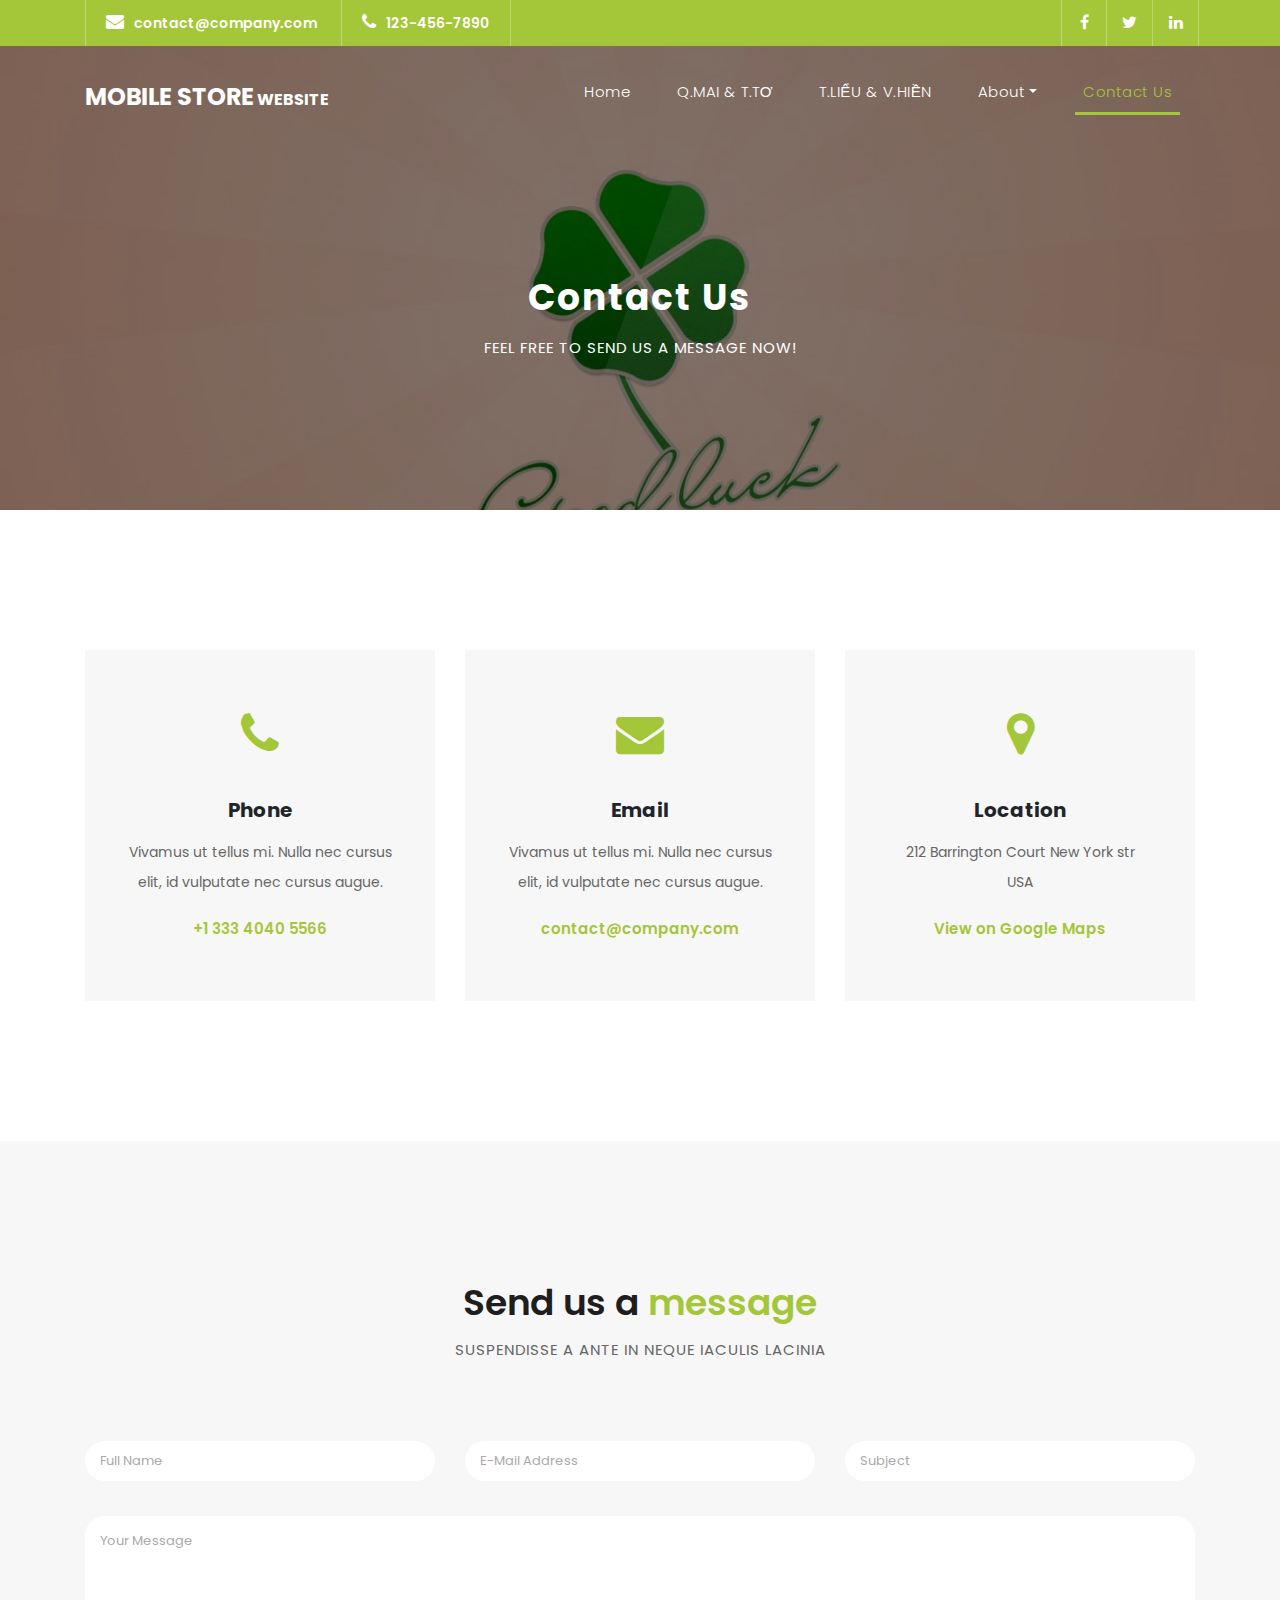
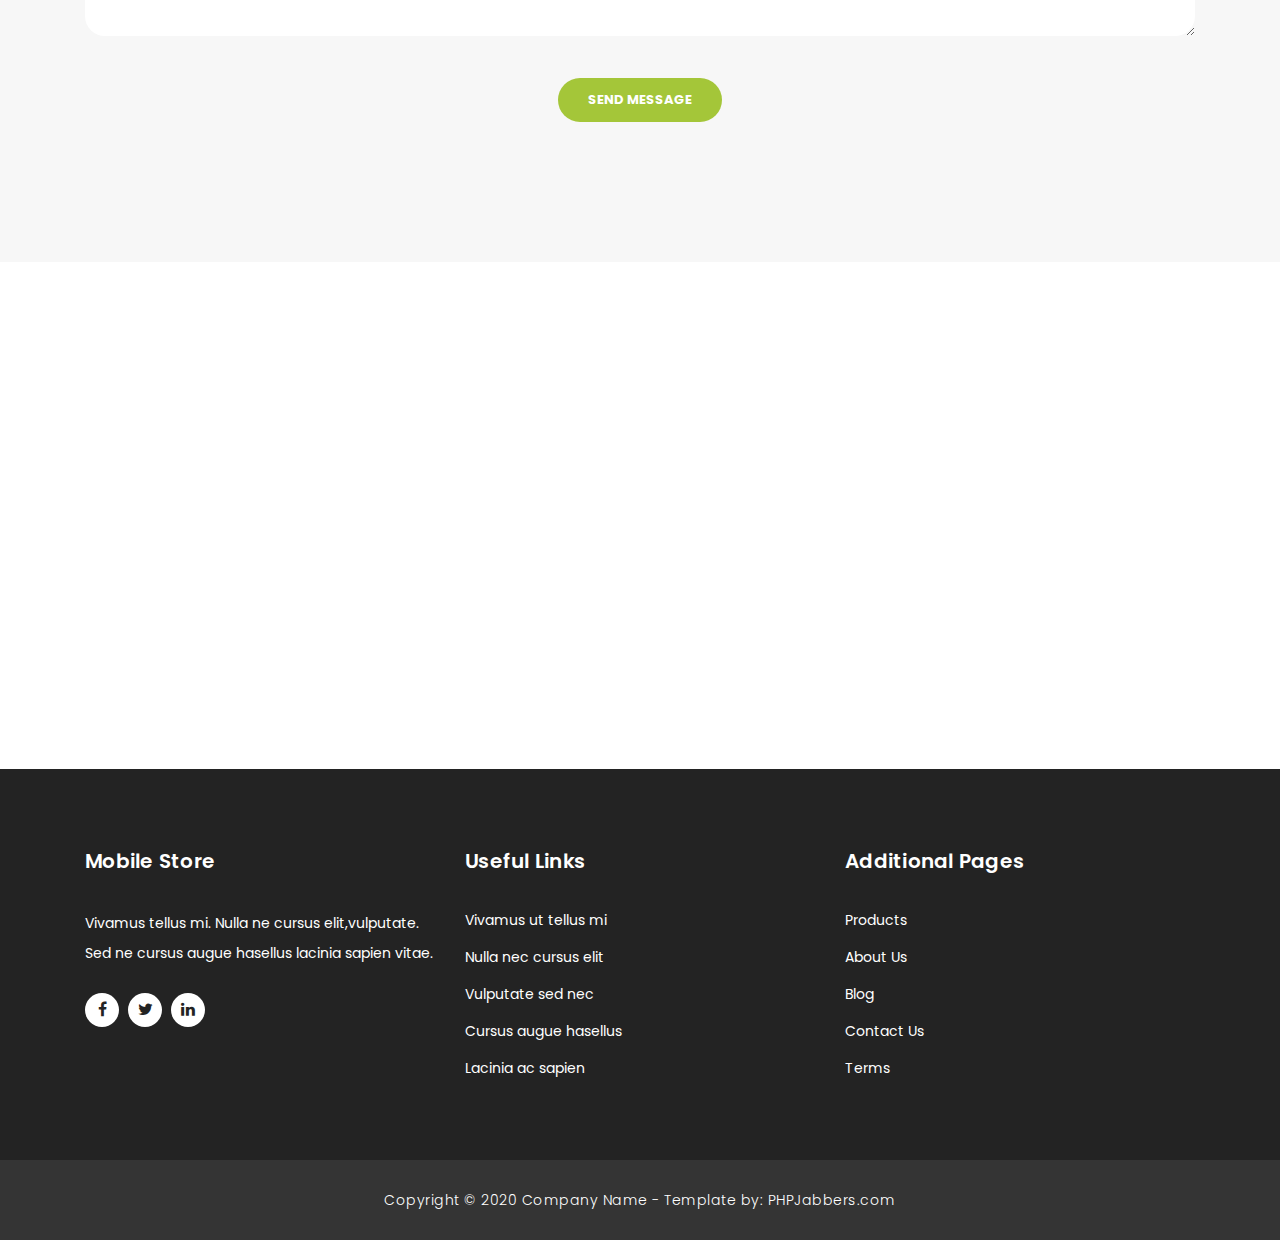
<file: contact.html>
<!DOCTYPE html>
<html lang="en">

  <head>

    <meta charset="utf-8">
    <meta name="viewport" content="width=device-width, initial-scale=1, shrink-to-fit=no">
    <meta name="description" content="">
    <meta name="author" content="">
    <link href="https://fonts.googleapis.com/css?family=Poppins:100,200,300,400,500,600,700,800,900&display=swap" rel="stylesheet">

    <title>PHPJabbers.com | Free Mobile Store Website Template</title>

    <!-- Bootstrap core CSS -->
    <link href="vendor/bootstrap/css/bootstrap.min.css" rel="stylesheet">

    <!-- Additional CSS Files -->
    <link rel="stylesheet" href="assets/css/fontawesome.css">
    <link rel="stylesheet" href="assets/css/style.css">
    <link rel="stylesheet" href="assets/css/owl.css">
  </head>

  <body>

    <!-- ***** Preloader Start ***** -->
    <div id="preloader">
        <div class="jumper">
            <div></div>
            <div></div>
            <div></div>
        </div>
    </div>  
    <!-- ***** Preloader End ***** -->

    <!-- Header -->
    <div class="sub-header">
      <div class="container">
        <div class="row">
          <div class="col-md-8 col-xs-12">
            <ul class="left-info">
              <li><a href="#"><i class="fa fa-envelope"></i>contact@company.com</a></li>
              <li><a href="#"><i class="fa fa-phone"></i>123-456-7890</a></li>
            </ul>
          </div>
          <div class="col-md-4">
            <ul class="right-icons">
              <li><a href="#"><i class="fa fa-facebook"></i></a></li>
              <li><a href="#"><i class="fa fa-twitter"></i></a></li>
              <li><a href="#"><i class="fa fa-linkedin"></i></a></li>
            </ul>
          </div>
        </div>
      </div>
    </div>
    
    <header class="">
      <nav class="navbar navbar-expand-lg">
        <div class="container">
          <a class="navbar-brand" href="index.html"><h2>Mobile Store<em> Website</em></h2></a>
          <button class="navbar-toggler" type="button" data-toggle="collapse" data-target="#navbarResponsive" aria-controls="navbarResponsive" aria-expanded="false" aria-label="Toggle navigation">
            <span class="navbar-toggler-icon"></span>
          </button>
          <div class="collapse navbar-collapse" id="navbarResponsive">
            <ul class="navbar-nav ml-auto">
              <li class="nav-item">
                <a class="nav-link" href="index.html">Home
                  <span class="sr-only">(current)</span>
                </a>
              </li>
              <li class="nav-item">
                <a class="nav-link" href="TO&MAI.html">Q.MAI & T.TƠ</a>
              </li>
              <li class="nav-item">
                <a class="nav-link" href="HIEN&LIEU.html">T.LIỂU & V.HIỀN</a>
              </li>
              <li class="nav-item dropdown">
                <a class="dropdown-toggle nav-link" data-toggle="dropdown" href="#" role="button" aria-haspopup="true" aria-expanded="false">About</a>
              
                <div class="dropdown-menu">
                    <a class="dropdown-item" href="about.html">About Us</a>
                    <a class="dropdown-item" href="blog.html">Blog</a>
                    <a class="dropdown-item" href="testimonials.html">Testimonials</a>
                    <a class="dropdown-item" href="terms.html">Terms</a>
                </div>
              </li>
              <li class="nav-item active">
                <a class="nav-link" href="contact.html">Contact Us</a>
              </li>
            </ul>
          </div>
        </div>
      </nav>
    </header>

    <!-- Page Content -->
    <div class="page-heading header-text">
      <div class="container">
        <div class="row">
          <div class="col-md-12">
            <h1>Contact Us</h1>
            <span>feel free to send us a message now!</span>
          </div>
        </div>
      </div>
    </div>

    <div class="contact-information">
      <div class="container">
        <div class="row">
          <div class="col-md-4">
            <div class="contact-item">
              <i class="fa fa-phone"></i>
              <h4>Phone</h4>
              <p>Vivamus ut tellus mi. Nulla nec cursus elit, id vulputate nec cursus augue.</p>
              <a href="#">+1 333 4040 5566</a>
            </div>
          </div>
          <div class="col-md-4">
            <div class="contact-item">
              <i class="fa fa-envelope"></i>
              <h4>Email</h4>
              <p>Vivamus ut tellus mi. Nulla nec cursus elit, id vulputate nec cursus augue.</p>
              <a href="#">contact@company.com</a>
            </div>
          </div>
          <div class="col-md-4">
            <div class="contact-item">
              <i class="fa fa-map-marker"></i>
              <h4>Location</h4>
              <p>212 Barrington Court New York str <br> USA</p>
              <a href="#">View on Google Maps</a>
            </div>
          </div>
        </div>
      </div>
    </div>

    <div class="callback-form contact-us">
      <div class="container">
        <div class="row">
          <div class="col-md-12">
            <div class="section-heading">
              <h2>Send us a <em>message</em></h2>
              <span>Suspendisse a ante in neque iaculis lacinia</span>
            </div>
          </div>
          <div class="col-md-12">
            <div class="contact-form">
              <form id="contact" action="" method="get">
                <div class="row">
                  <div class="col-lg-4 col-md-12 col-sm-12">
                    <fieldset>
                      <input name="name" type="text" class="form-control" id="name" placeholder="Full Name" required="">
                    </fieldset>
                  </div>
                  <div class="col-lg-4 col-md-12 col-sm-12">
                    <fieldset>
                      <input name="email" type="text" class="form-control" id="email" pattern="[^ @]*@[^ @]*" placeholder="E-Mail Address" required="">
                    </fieldset>
                  </div>
                  <div class="col-lg-4 col-md-12 col-sm-12">
                    <fieldset>
                      <input name="subject" type="text" class="form-control" id="subject" placeholder="Subject" required="">
                    </fieldset>
                  </div>
                  <div class="col-lg-12">
                    <fieldset>
                      <textarea name="message" rows="6" class="form-control" id="message" placeholder="Your Message" required=""></textarea>
                    </fieldset>
                  </div>
                  <div class="col-lg-12">
                    <fieldset>
                      <button type="submit" id="form-submit" class="filled-button">Send Message</button>
                    </fieldset>
                  </div>
                </div>
              </form>
            </div>
          </div>
        </div>
      </div>
    </div>

    <div id="map">
<!-- How to change your own map point
	1. Go to Google Maps
	2. Click on your location point
	3. Click "Share" and choose "Embed map" tab
	4. Copy only URL and paste it within the src="" field below
-->
      <iframe src="https://maps.google.com/maps?q=Av.+Lúcio+Costa,+Rio+de+Janeiro+-+RJ,+Brazil&t=&z=13&ie=UTF8&iwloc=&output=embed" width="100%" height="500px" frameborder="0" style="border:0" allowfullscreen></iframe>
    </div>

    <!-- Footer Starts Here -->
    <footer>
      <div class="container">
        <div class="row">
          <div class="col-md-4 footer-item">
            <h4>Mobile Store</h4>
            <p>Vivamus tellus mi. Nulla ne cursus elit,vulputate. Sed ne cursus augue hasellus lacinia sapien vitae.</p>
            <ul class="social-icons">
              <li><a rel="nofollow" href="#" target="_blank"><i class="fa fa-facebook"></i></a></li>
              <li><a href="#"><i class="fa fa-twitter"></i></a></li>
              <li><a href="#"><i class="fa fa-linkedin"></i></a></li>
            </ul>
          </div>
          <div class="col-md-4 footer-item">
            <h4>Useful Links</h4>
            <ul class="menu-list">
              <li><a href="#">Vivamus ut tellus mi</a></li>
              <li><a href="#">Nulla nec cursus elit</a></li>
              <li><a href="#">Vulputate sed nec</a></li>
              <li><a href="#">Cursus augue hasellus</a></li>
              <li><a href="#">Lacinia ac sapien</a></li>
            </ul>
          </div>
          <div class="col-md-4 footer-item">
            <h4>Additional Pages</h4>
            <ul class="menu-list">
              <li><a href="#">Products</a></li>
              <li><a href="#">About Us</a></li>
              <li><a href="#">Blog</a></li>
              <li><a href="#">Contact Us</a></li>
              <li><a href="#">Terms</a></li>
            </ul>
          </div>
        </div>
      </div>
    </footer>
    
    <div class="sub-footer">
      <div class="container">
        <div class="row">
          <div class="col-md-12">
            <p>
                Copyright © 2020 Company Name
                - Template by: <a href="https://www.phpjabbers.com/">PHPJabbers.com</a>
            </p>
          </div>
        </div>
      </div>
    </div>

    <!-- Bootstrap core JavaScript -->
    <script src="vendor/jquery/jquery.min.js"></script>
    <script src="vendor/bootstrap/js/bootstrap.bundle.min.js"></script>

    <!-- Additional Scripts -->
    <script src="assets/js/custom.js"></script>
    <script src="assets/js/owl.js"></script>
    <script src="assets/js/slick.js"></script>
    <script src="assets/js/accordions.js"></script>

    <script language = "text/Javascript"> 
      cleared[0] = cleared[1] = cleared[2] = 0; //set a cleared flag for each field
      function clearField(t){                   //declaring the array outside of the
      if(! cleared[t.id]){                      // function makes it static and global
          cleared[t.id] = 1;  // you could use true and false, but that's more typing
          t.value='';         // with more chance of typos
          t.style.color='#fff';
          }
      }
    </script>
<script>
  function toggleDropdown() {
    var dropdown = document.getElementById("myDropdown");
    if (dropdown.style.display === "none") {
      dropdown.style.display = "block";
    } else {
      dropdown.style.display = "none";
    }
  }
  </script>
  </body>
</html>
</file>
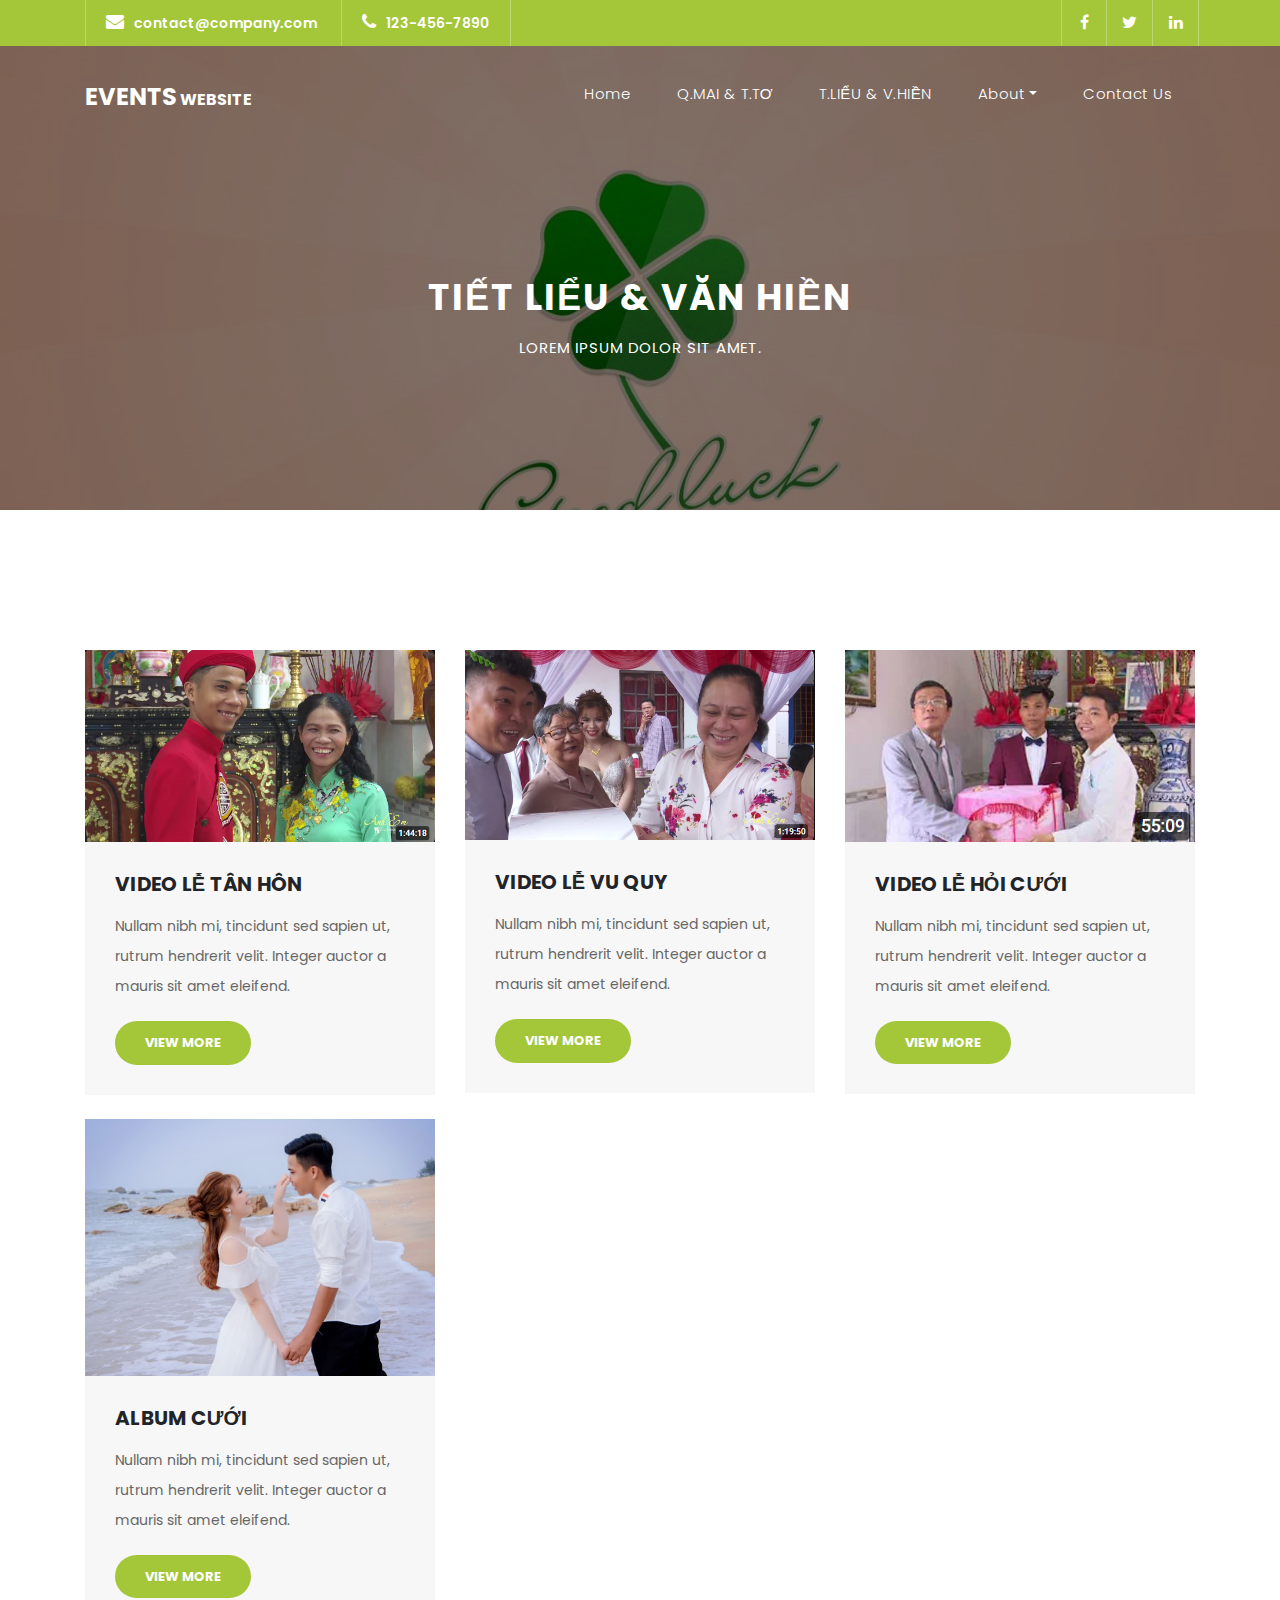
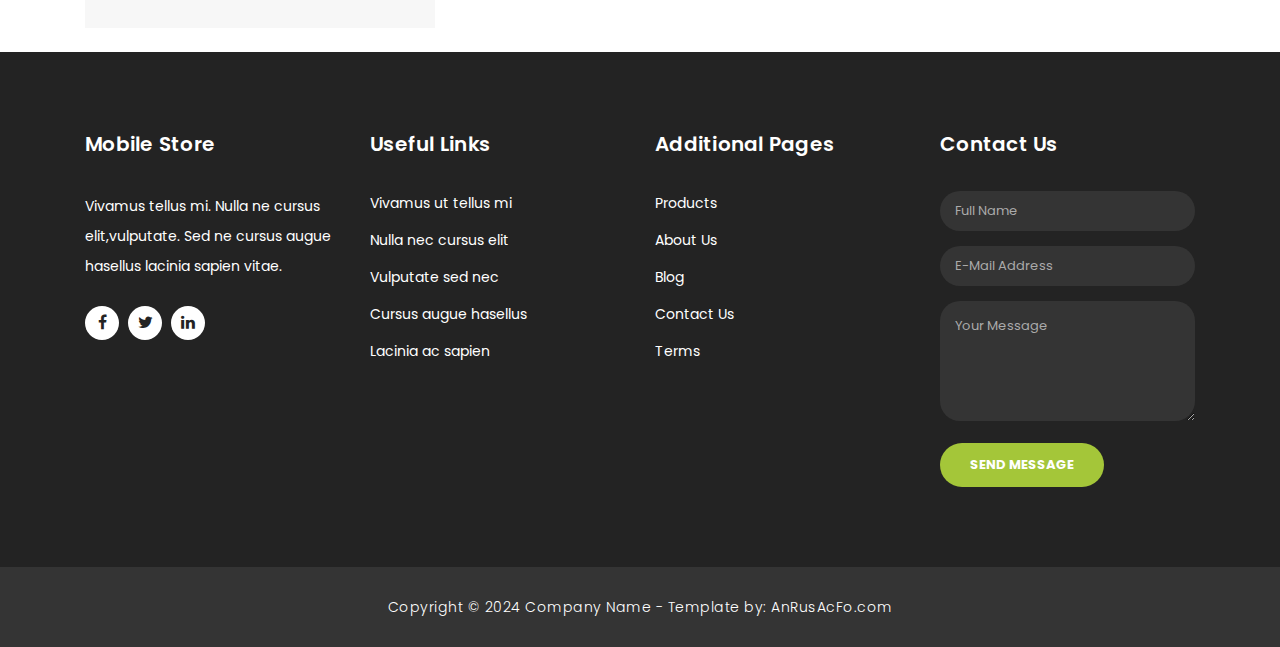
<file: HIEN&LIEU.html>
<!DOCTYPE html>
<html lang="en">

  <head>

    <meta charset="utf-8">
    <meta name="viewport" content="width=device-width, initial-scale=1, shrink-to-fit=no">
    <meta name="description" content="">
    <meta name="author" content="">
    <link href="https://fonts.googleapis.com/css?family=Poppins:100,200,300,400,500,600,700,800,900&display=swap" rel="stylesheet">

    <title>Events The Website</title>

    <!-- Bootstrap core CSS -->
    <link href="vendor/bootstrap/css/bootstrap.min.css" rel="stylesheet">

    <!-- Additional CSS Files -->
    <link rel="stylesheet" href="assets/css/fontawesome.css">
    <link rel="stylesheet" href="assets/css/style.css">
    <link rel="stylesheet" href="assets/css/owl.css">
  </head>

  <body>

    <!-- ***** Preloader Start ***** -->
    <div id="preloader">
        <div class="jumper">
            <div></div>
            <div></div>
            <div></div>
        </div>
    </div>  
    <!-- ***** Preloader End ***** -->

    <!-- Header -->
    <div class="sub-header">
      <div class="container">
        <div class="row">
          <div class="col-md-8 col-xs-12">
            <ul class="left-info">
              <li><a href="#"><i class="fa fa-envelope"></i>contact@company.com</a></li>
              <li><a href="#"><i class="fa fa-phone"></i>123-456-7890</a></li>
            </ul>
          </div>
          <div class="col-md-4">
            <ul class="right-icons">
              <li><a href="#"><i class="fa fa-facebook"></i></a></li>
              <li><a href="#"><i class="fa fa-twitter"></i></a></li>
              <li><a href="#"><i class="fa fa-linkedin"></i></a></li>
            </ul>
          </div>
        </div>
      </div>
    </div>
    
    <header class="">
      <nav class="navbar navbar-expand-lg">
        <div class="container">
          <a class="navbar-brand" href="index.html"><h2>Events<em> Website</em></h2></a>
          <button class="navbar-toggler" type="button" data-toggle="collapse" data-target="#navbarResponsive" aria-controls="navbarResponsive" aria-expanded="false" aria-label="Toggle navigation">
            <span class="navbar-toggler-icon"></span>
          </button>
          <div class="collapse navbar-collapse" id="navbarResponsive">
            <ul class="navbar-nav ml-auto">
              <li class="nav-item">
                <a class="nav-link" href="index.html">Home
                  <span class="sr-only">(current)</span>
                </a>
              </li>
              <li class="nav-item">
                <a class="nav-link" href="TO&MAI.html">Q.MAI & T.TƠ</a>
              </li>
              <li class="nav-item">
                <a class="nav-link" href="HIEN&LIEU.html">T.LIỂU & V.HIỀN</a>
              </li>
              <li class="nav-item dropdown">
                <a class="dropdown-toggle nav-link" data-toggle="dropdown" href="#" role="button" aria-haspopup="true" aria-expanded="false">About</a>
              
                <div class="dropdown-menu">
                    <a class="dropdown-item" href="about.html">About Us</a>
                    <a class="dropdown-item" href="blog.html">Blog</a>
                    <a class="dropdown-item" href="testimonials.html">Testimonials</a>
                    <a class="dropdown-item" href="terms.html">Terms</a>
                </div>
              </li>
              <li class="nav-item">
                <a class="nav-link" href="contact.html">Contact Us</a>
              </li>
            </ul>
          </div>
        </div>
      </nav>
    </header>

    <!-- Page Content -->
    <div class="page-heading header-text">
      <div class="container">
        <div class="row">
          <div class="col-md-12">
            <h1>TIẾT LIỂU & VĂN HIỀN</h1>
            <span>Lorem ipsum dolor sit amet.</span>
          </div>
        </div>
      </div>
    </div>

     <!-- HIỀN & LIỂU -->
     <div class="services">
      <div class="container">
        <div class="row">
          
          <div class="col-md-4">
            <div class="service-item">
              <img src="assets/images/tanhon(lh).png" alt="">
              <div class="down-content">
                <h4>VIDEO LỄ TÂN HÔN</h4>
                <div style="margin-bottom:10px;">
                  <!-- <span> <del><sup>$</sup>2000.00</del>  <sup>$</sup>1700.00 </span> -->
                </div>

                <p>Nullam nibh mi, tincidunt sed sapien ut, rutrum hendrerit velit. Integer auctor a mauris sit amet eleifend.</p>
                <a href="https://www.youtube.com/watch?v=_lOkUibPI6A" class="filled-button">View More</a>
              </div>
            </div>
            
            <br>
          </div>
          <div class="col-md-4">
            <div class="service-item">
              <img src="assets/images/vuquy(lh).png" alt="">
              <div class="down-content">
                <h4>VIDEO LỄ VU QUY</h4>
                <div style="margin-bottom:10px;">
                  <!-- <span> <del><sup>$</sup>2000.00</del>  <sup>$</sup>1700.00 </span> -->
                </div>

                <p>Nullam nibh mi, tincidunt sed sapien ut, rutrum hendrerit velit. Integer auctor a mauris sit amet eleifend.</p>
                <a href="https://www.youtube.com/watch?v=t3yfcoExxH8" class="filled-button">View More</a>
              </div>
            </div>

            <br>
          </div>
          <div class="col-md-4">
            <div class="service-item">
              <img src="assets/images/hoicuoi.png" alt="">
              <div class="down-content">
                <h4>VIDEO LỄ HỎI CƯỚI</h4>
                <div style="margin-bottom:10px;">
                  <!-- <span> <del><sup>$</sup>2000.00</del>  <sup>$</sup>1700.00 </span> -->
                </div>

                <p>Nullam nibh mi, tincidunt sed sapien ut, rutrum hendrerit velit. Integer auctor a mauris sit amet eleifend.</p>
                <a href="https://www.youtube.com/watch?v=17NkGtBNE_U" class="filled-button">View More</a>
              </div>
            </div>

            <br>
          </div>
          <div class="col-md-4">
            <div class="service-item">
              <img src="assets/images/albumcuoi(lh).png" alt="">
              <div class="down-content">
                <h4>ALBUM CƯỚI</h4>
                <div style="margin-bottom:10px;">
                  <!-- <span> <del><sup>$</sup>2000.00</del>  <sup>$</sup>1700.00 </span> -->
                </div>

                <p>Nullam nibh mi, tincidunt sed sapien ut, rutrum hendrerit velit. Integer auctor a mauris sit amet eleifend.</p>
                <a href="https://drive.google.com/drive/folders/1oojUXbYs36EP2TmnOZFSsAhyb2AV10qs" class="filled-button">View More</a>
              </div>
            </div>

            <br>
          </div>
        </div>
      </div>
    </div>

    <!-- Footer Starts Here -->
    <footer>
      <div class="container">
        <div class="row">
          <div class="col-md-3 footer-item">
            <h4>Mobile Store</h4>
            <p>Vivamus tellus mi. Nulla ne cursus elit,vulputate. Sed ne cursus augue hasellus lacinia sapien vitae.</p>
            <ul class="social-icons">
              <li><a rel="nofollow" href="#" target="_blank"><i class="fa fa-facebook"></i></a></li>
              <li><a href="#"><i class="fa fa-twitter"></i></a></li>
              <li><a href="#"><i class="fa fa-linkedin"></i></a></li>
            </ul>
          </div>
          <div class="col-md-3 footer-item">
            <h4>Useful Links</h4>
            <ul class="menu-list">
              <li><a href="#">Vivamus ut tellus mi</a></li>
              <li><a href="#">Nulla nec cursus elit</a></li>
              <li><a href="#">Vulputate sed nec</a></li>
              <li><a href="#">Cursus augue hasellus</a></li>
              <li><a href="#">Lacinia ac sapien</a></li>
            </ul>
          </div>
          <div class="col-md-3 footer-item">
            <h4>Additional Pages</h4>
            <ul class="menu-list">
              <li><a href="#">Products</a></li>
              <li><a href="#">About Us</a></li>
              <li><a href="#">Blog</a></li>
              <li><a href="#">Contact Us</a></li>
              <li><a href="#">Terms</a></li>
            </ul>
          </div>
          <div class="col-md-3 footer-item last-item">
            <h4>Contact Us</h4>
            <div class="contact-form">
              <form id="contact footer-contact" action="" method="post">
                <div class="row">
                  <div class="col-lg-12 col-md-12 col-sm-12">
                    <fieldset>
                      <input name="name" type="text" class="form-control" id="name" placeholder="Full Name" required="">
                    </fieldset>
                  </div>
                  <div class="col-lg-12 col-md-12 col-sm-12">
                    <fieldset>
                      <input name="email" type="text" class="form-control" id="email" pattern="[^ @]*@[^ @]*" placeholder="E-Mail Address" required="">
                    </fieldset>
                  </div>
                  <div class="col-lg-12">
                    <fieldset>
                      <textarea name="message" rows="6" class="form-control" id="message" placeholder="Your Message" required=""></textarea>
                    </fieldset>
                  </div>
                  <div class="col-lg-12">
                    <fieldset>
                      <button type="submit" id="form-submit" class="filled-button">Send Message</button>
                    </fieldset>
                  </div>
                </div>
              </form>
            </div>
          </div>
        </div>
      </div>
    </footer>
    
    <div class="sub-footer">
      <div class="container">
        <div class="row">
          <div class="col-md-12">
            <p>
              Copyright © 2024 Company Name
              - Template by: <a href="https://github.com/AnRusAcFo/">AnRusAcFo.com</a>
          </p>
          </div>
        </div>
      </div>
    </div>

    <!-- Bootstrap core JavaScript -->
    <script src="vendor/jquery/jquery.min.js"></script>
    <script src="vendor/bootstrap/js/bootstrap.bundle.min.js"></script>

    <!-- Additional Scripts -->
    <script src="assets/js/custom.js"></script>
    <script src="assets/js/owl.js"></script>
    <script src="assets/js/slick.js"></script>
    <script src="assets/js/accordions.js"></script>

    <script language = "text/Javascript"> 
      cleared[0] = cleared[1] = cleared[2] = 0; //set a cleared flag for each field
      function clearField(t){                   //declaring the array outside of the
      if(! cleared[t.id]){                      // function makes it static and global
          cleared[t.id] = 1;  // you could use true and false, but that's more typing
          t.value='';         // with more chance of typos
          t.style.color='#fff';
          }
      }
    </script>

<script>
  function toggleDropdown() {
    var dropdown = document.getElementById("myDropdown");
    if (dropdown.style.display === "none") {
      dropdown.style.display = "block";
    } else {
      dropdown.style.display = "none";
    }
  }
  </script>

  </body>
</html>
</file>
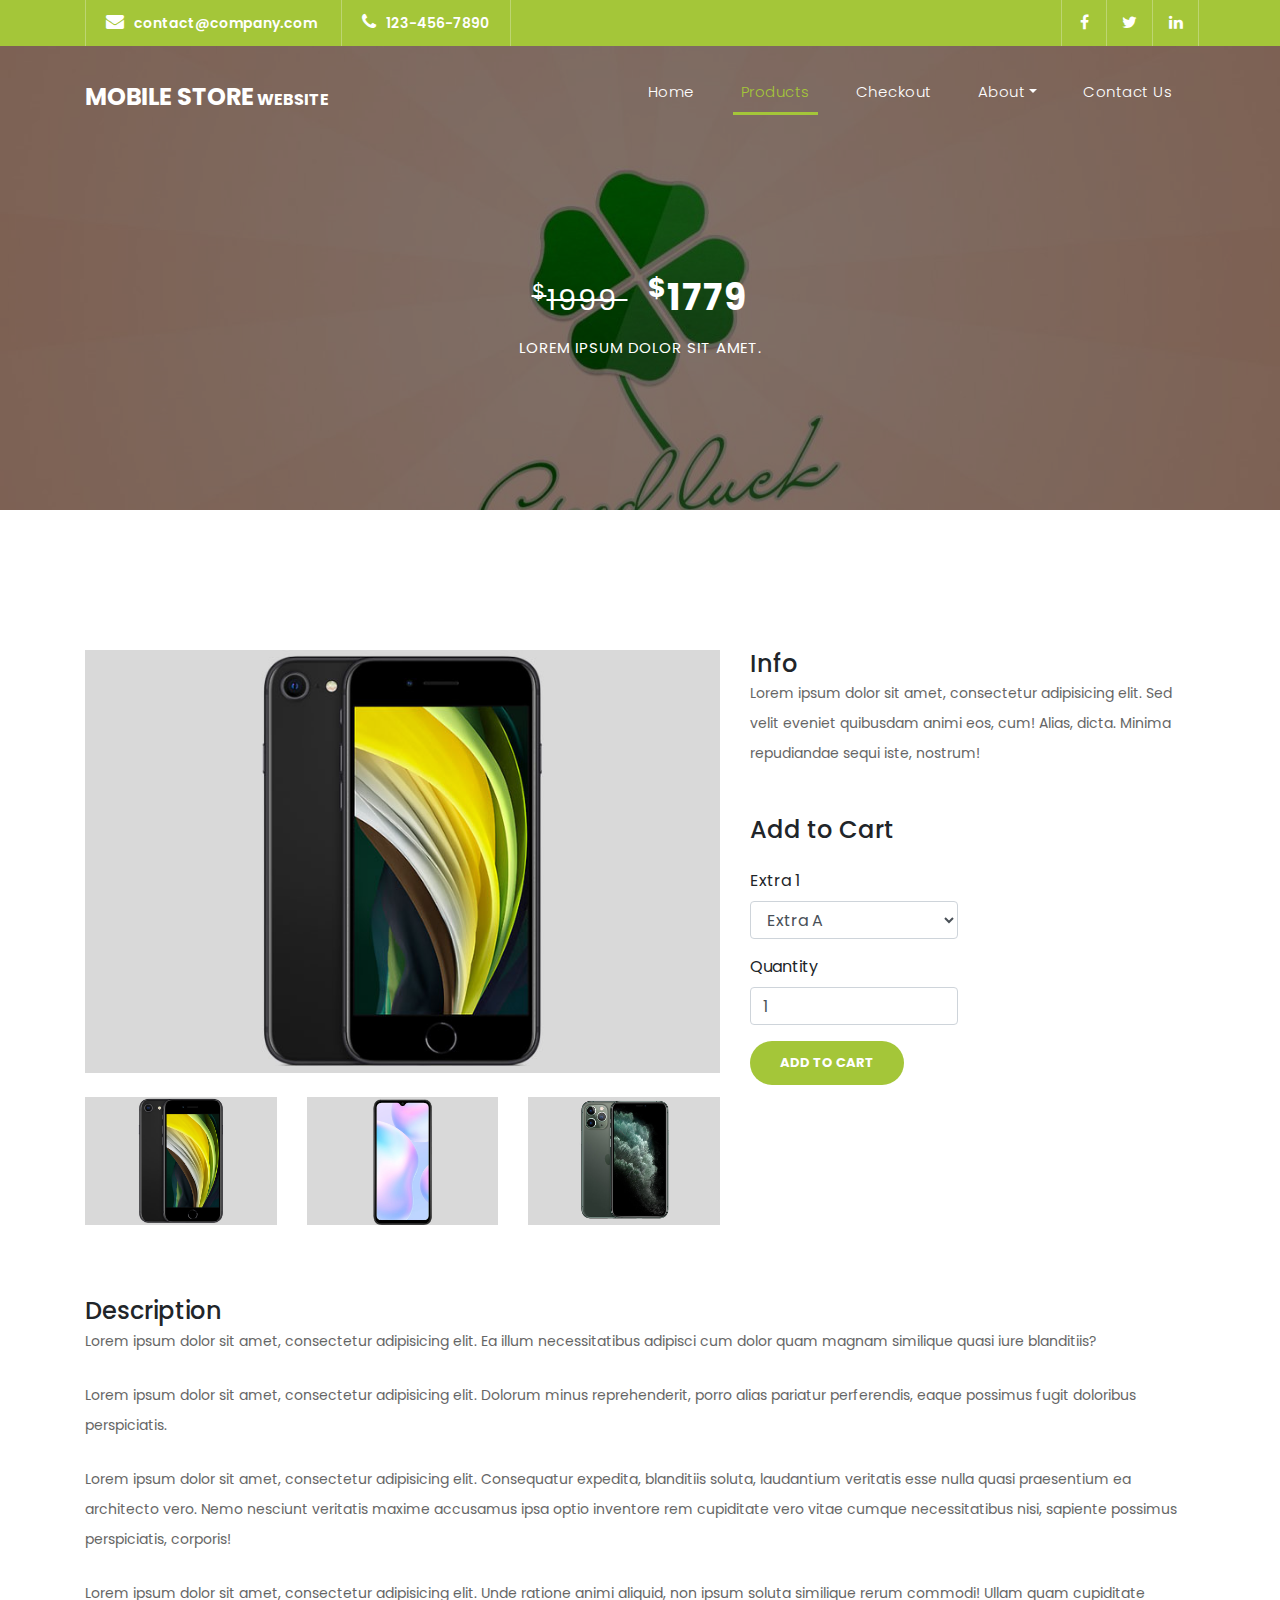
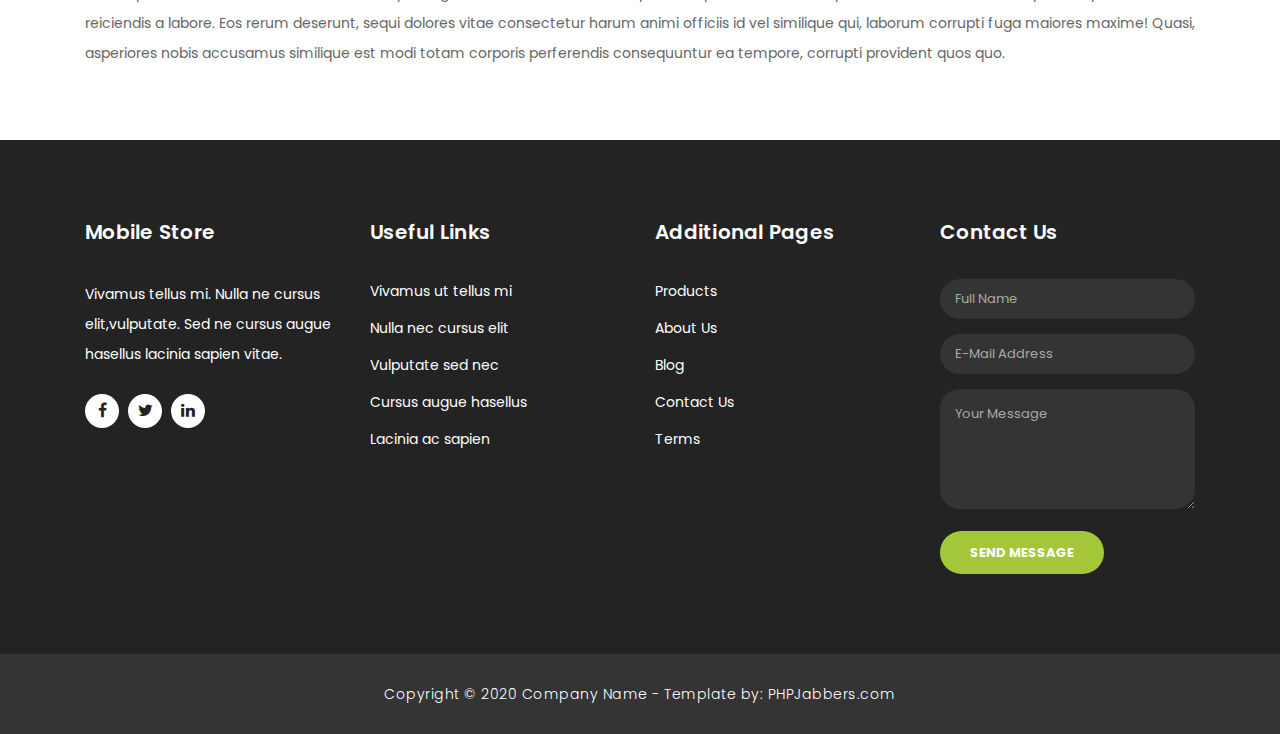
<file: product-details.html>
<!DOCTYPE html>
<html lang="en">

  <head>

    <meta charset="utf-8">
    <meta name="viewport" content="width=device-width, initial-scale=1, shrink-to-fit=no">
    <meta name="description" content="">
    <meta name="author" content="">
    <link href="https://fonts.googleapis.com/css?family=Poppins:100,200,300,400,500,600,700,800,900&display=swap" rel="stylesheet">

    <title>PHPJabbers.com | Free Mobile Store Website Template</title>

    <!-- Bootstrap core CSS -->
    <link href="vendor/bootstrap/css/bootstrap.min.css" rel="stylesheet">

    <!-- Additional CSS Files -->
    <link rel="stylesheet" href="assets/css/fontawesome.css">
    <link rel="stylesheet" href="assets/css/style.css">
    <link rel="stylesheet" href="assets/css/owl.css">
  </head>

  <body>

    <!-- ***** Preloader Start ***** -->
    <div id="preloader">
        <div class="jumper">
            <div></div>
            <div></div>
            <div></div>
        </div>
    </div>  
    <!-- ***** Preloader End ***** -->

    <!-- Header -->
    <div class="sub-header">
      <div class="container">
        <div class="row">
          <div class="col-md-8 col-xs-12">
            <ul class="left-info">
              <li><a href="#"><i class="fa fa-envelope"></i>contact@company.com</a></li>
              <li><a href="#"><i class="fa fa-phone"></i>123-456-7890</a></li>
            </ul>
          </div>
          <div class="col-md-4">
            <ul class="right-icons">
              <li><a href="#"><i class="fa fa-facebook"></i></a></li>
              <li><a href="#"><i class="fa fa-twitter"></i></a></li>
              <li><a href="#"><i class="fa fa-linkedin"></i></a></li>
            </ul>
          </div>
        </div>
      </div>
    </div>
    
    <header class="">
      <nav class="navbar navbar-expand-lg">
        <div class="container">
          <a class="navbar-brand" href="index.html"><h2>Mobile Store<em> Website</em></h2></a>
          <button class="navbar-toggler" type="button" data-toggle="collapse" data-target="#navbarResponsive" aria-controls="navbarResponsive" aria-expanded="false" aria-label="Toggle navigation">
            <span class="navbar-toggler-icon"></span>
          </button>
          <div class="collapse navbar-collapse" id="navbarResponsive">
            <ul class="navbar-nav ml-auto">
              <li class="nav-item">
                <a class="nav-link" href="index.html">Home
                  <span class="sr-only">(current)</span>
                </a>
              </li>
              <li class="nav-item active">
                <a class="nav-link" href="products.html">Products</a>
              </li>
              <li class="nav-item">
                <a class="nav-link" href="checkout.html">Checkout</a>
              </li>
              <li class="nav-item dropdown">
                <a class="dropdown-toggle nav-link" data-toggle="dropdown" href="#" role="button" aria-haspopup="true" aria-expanded="false">About</a>
              
                <div class="dropdown-menu">
                    <a class="dropdown-item" href="about.html">About Us</a>
                    <a class="dropdown-item" href="blog.html">Blog</a>
                    <a class="dropdown-item" href="testimonials.html">Testimonials</a>
                    <a class="dropdown-item" href="terms.html">Terms</a>
                </div>
              </li>
              <li class="nav-item">
                <a class="nav-link" href="contact.html">Contact Us</a>
              </li>
            </ul>
          </div>
        </div>
      </nav>
    </header>

    <!-- Page Content -->
    <div class="page-heading header-text">
      <div class="container">
        <div class="row">
          <div class="col-md-12">
            <h1><small><del><sup>$</sup>1999 </del></small> &nbsp; <sup>$</sup>1779</h1>
            <span>
                Lorem ipsum dolor sit amet.
            </span>
          </div>
        </div>
      </div>
    </div>

    <div class="services">
      <div class="container">
        <div class="row">
          <div class="col-md-7">
            <div>
              <img src="assets/images/product-1-720x480.jpg" alt="" class="img-fluid wc-image">
            </div>

            <br>

            <div class="row">
              <div class="col-sm-4 col-6">
                <div>
                  <img src="assets/images/product-1-720x480.jpg" alt="" class="img-fluid">
                </div>
                <br>
              </div>
              <div class="col-sm-4 col-6">
                <div>
                  <img src="assets/images/product-2-720x480.jpg" alt="" class="img-fluid">
                </div>
                <br>
              </div>
              <div class="col-sm-4 col-6">
                <div>
                  <img src="assets/images/product-3-720x480.jpg" alt="" class="img-fluid">
                </div>
                <br>
              </div>
            </div>

            <br>
          </div>

          <div class="col-md-5">
            <div class="sidebar-item recent-posts">
              <div class="sidebar-heading">
                <h4>Info</h4>
              </div>

              <div class="content">
                <p>Lorem ipsum dolor sit amet, consectetur adipisicing elit. Sed velit eveniet quibusdam animi eos, cum! Alias, dicta. Minima repudiandae sequi iste, nostrum!</p>
              </div>
            </div>

            <br>
            <br>
          
            <h4>Add to Cart</h4>

            <br>

            <form action="" method="post">
              <div class="row">
                <div class="col-md-6 col-sm-12">
                  <div class="form-group">
                    <label for="">Extra 1</label>
                    <select class="form-control">
                      <option value="0">Extra A</option>
                      <option value="0">Extra B</option>
                      <option value="0">Extra C</option>
                      <option value="0">Extra D</option>
                    </select>
                  </div>
                </div>
              </div>

              <div class="row">
                <div class="col-md-6 col-sm-12">
                  <div class="form-group">
                    <label for="">Quantity</label>
                    <input type="text" value="1" required="" class="form-control">
                  </div>
                </div>
                <div class="col-lg-12">
                  <div class="form-group">
                    <a href="#"class="filled-button">Add to Cart</a>
                  </div>
                </div>
              </div>
            </form>

            <br>
          </div>
        </div>

        <br>

        <h4>Description</h4>

        <p>Lorem ipsum dolor sit amet, consectetur adipisicing elit. Ea illum necessitatibus adipisci cum dolor quam magnam similique quasi iure blanditiis?</p>

        <br>

        <p>Lorem ipsum dolor sit amet, consectetur adipisicing elit. Dolorum minus reprehenderit, porro alias pariatur perferendis, eaque possimus fugit doloribus perspiciatis.</p>

        <br>

        <p>Lorem ipsum dolor sit amet, consectetur adipisicing elit. Consequatur expedita, blanditiis soluta, laudantium veritatis esse nulla quasi praesentium ea architecto vero. Nemo nesciunt veritatis maxime accusamus ipsa optio inventore rem cupiditate vero vitae cumque necessitatibus nisi, sapiente possimus perspiciatis, corporis!</p>

        <br>

        <p>Lorem ipsum dolor sit amet, consectetur adipisicing elit. Unde ratione animi aliquid, non ipsum soluta similique rerum commodi! Ullam quam cupiditate reiciendis a labore. Eos rerum deserunt, sequi dolores vitae consectetur harum animi officiis id vel similique qui, laborum corrupti fuga maiores maxime! Quasi, asperiores nobis accusamus similique est modi totam corporis perferendis consequuntur ea tempore, corrupti provident quos quo.</p>



        <br>
        <br>
        <br>
      </div>
    </div>

    <!-- Footer Starts Here -->
    <footer>
      <div class="container">
        <div class="row">
          <div class="col-md-3 footer-item">
            <h4>Mobile Store</h4>
            <p>Vivamus tellus mi. Nulla ne cursus elit,vulputate. Sed ne cursus augue hasellus lacinia sapien vitae.</p>
            <ul class="social-icons">
              <li><a rel="nofollow" href="#" target="_blank"><i class="fa fa-facebook"></i></a></li>
              <li><a href="#"><i class="fa fa-twitter"></i></a></li>
              <li><a href="#"><i class="fa fa-linkedin"></i></a></li>
            </ul>
          </div>
          <div class="col-md-3 footer-item">
            <h4>Useful Links</h4>
            <ul class="menu-list">
              <li><a href="#">Vivamus ut tellus mi</a></li>
              <li><a href="#">Nulla nec cursus elit</a></li>
              <li><a href="#">Vulputate sed nec</a></li>
              <li><a href="#">Cursus augue hasellus</a></li>
              <li><a href="#">Lacinia ac sapien</a></li>
            </ul>
          </div>
          <div class="col-md-3 footer-item">
            <h4>Additional Pages</h4>
            <ul class="menu-list">
              <li><a href="#">Products</a></li>
              <li><a href="#">About Us</a></li>
              <li><a href="#">Blog</a></li>
              <li><a href="#">Contact Us</a></li>
              <li><a href="#">Terms</a></li>
            </ul>
          </div>
          <div class="col-md-3 footer-item last-item">
            <h4>Contact Us</h4>
            <div class="contact-form">
              <form id="contact footer-contact" action="" method="post">
                <div class="row">
                  <div class="col-lg-12 col-md-12 col-sm-12">
                    <fieldset>
                      <input name="name" type="text" class="form-control" id="name" placeholder="Full Name" required="">
                    </fieldset>
                  </div>
                  <div class="col-lg-12 col-md-12 col-sm-12">
                    <fieldset>
                      <input name="email" type="text" class="form-control" id="email" pattern="[^ @]*@[^ @]*" placeholder="E-Mail Address" required="">
                    </fieldset>
                  </div>
                  <div class="col-lg-12">
                    <fieldset>
                      <textarea name="message" rows="6" class="form-control" id="message" placeholder="Your Message" required=""></textarea>
                    </fieldset>
                  </div>
                  <div class="col-lg-12">
                    <fieldset>
                      <button type="submit" id="form-submit" class="filled-button">Send Message</button>
                    </fieldset>
                  </div>
                </div>
              </form>
            </div>
          </div>
        </div>
      </div>
    </footer>
    
    <div class="sub-footer">
      <div class="container">
        <div class="row">
          <div class="col-md-12">
            <p>
                Copyright © 2020 Company Name
                - Template by: <a href="https://www.phpjabbers.com/">PHPJabbers.com</a>
            </p>
          </div>
        </div>
      </div>
    </div>

    <!-- Bootstrap core JavaScript -->
    <script src="vendor/jquery/jquery.min.js"></script>
    <script src="vendor/bootstrap/js/bootstrap.bundle.min.js"></script>

    <!-- Additional Scripts -->
    <script src="assets/js/custom.js"></script>
    <script src="assets/js/owl.js"></script>
    <script src="assets/js/slick.js"></script>
    <script src="assets/js/accordions.js"></script>

    <script language = "text/Javascript"> 
      cleared[0] = cleared[1] = cleared[2] = 0; //set a cleared flag for each field
      function clearField(t){                   //declaring the array outside of the
      if(! cleared[t.id]){                      // function makes it static and global
          cleared[t.id] = 1;  // you could use true and false, but that's more typing
          t.value='';         // with more chance of typos
          t.style.color='#fff';
          }
      }
    </script>

  </body>
</html>
</file>
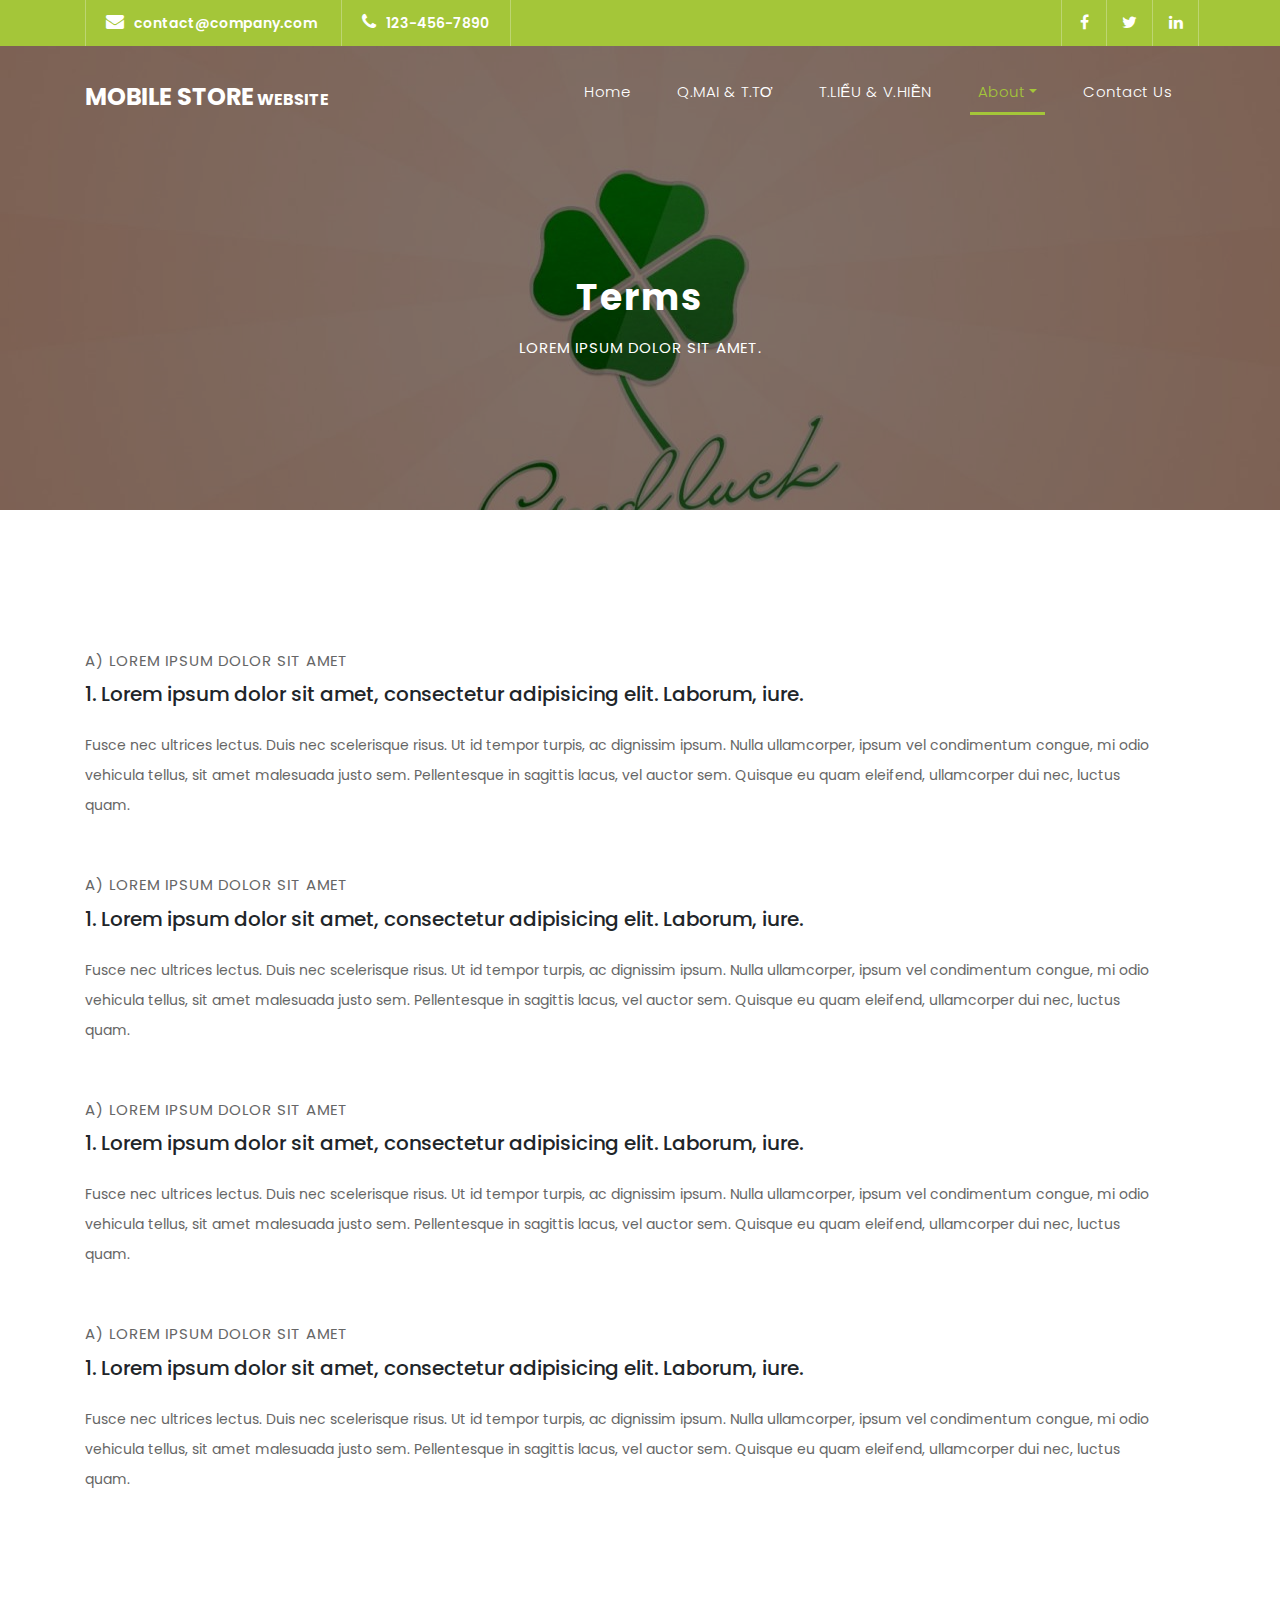
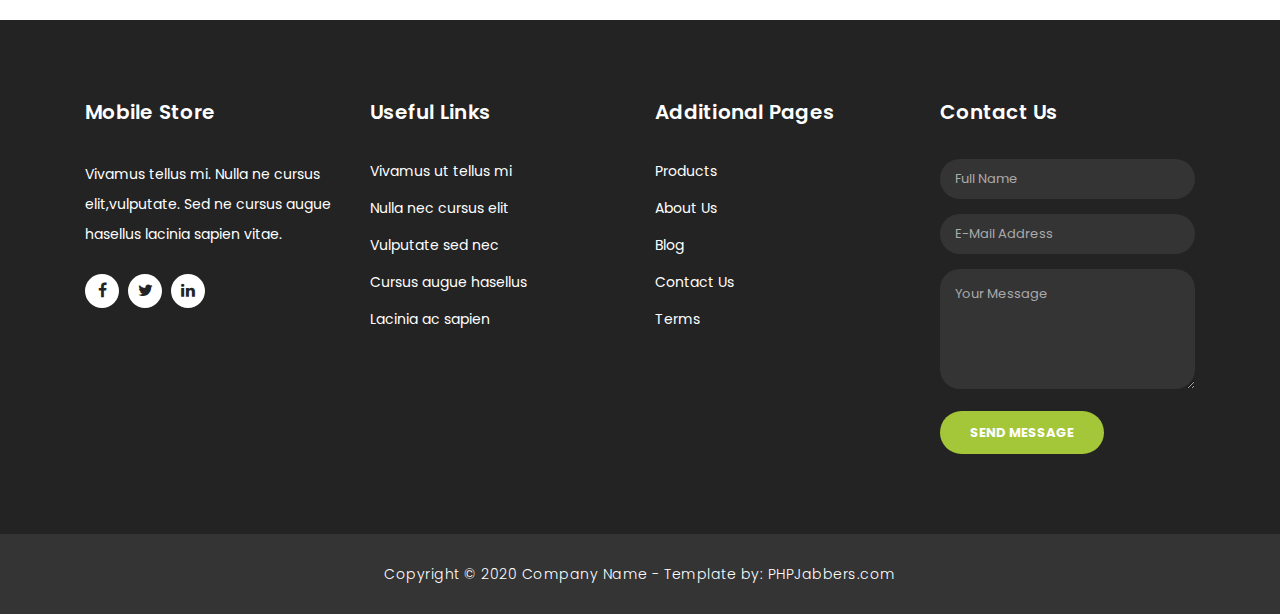
<file: terms.html>
<!DOCTYPE html>
<html lang="en">

  <head>

    <meta charset="utf-8">
    <meta name="viewport" content="width=device-width, initial-scale=1, shrink-to-fit=no">
    <meta name="description" content="">
    <meta name="author" content="">
    <link href="https://fonts.googleapis.com/css?family=Poppins:100,200,300,400,500,600,700,800,900&display=swap" rel="stylesheet">

    <title>PHPJabbers.com | Free Mobile Store Website Template</title>

    <!-- Bootstrap core CSS -->
    <link href="vendor/bootstrap/css/bootstrap.min.css" rel="stylesheet">

    <!-- Additional CSS Files -->
    <link rel="stylesheet" href="assets/css/fontawesome.css">
    <link rel="stylesheet" href="assets/css/style.css">
    <link rel="stylesheet" href="assets/css/owl.css">
  </head>

  <body>

    <!-- ***** Preloader Start ***** -->
    <div id="preloader">
        <div class="jumper">
            <div></div>
            <div></div>
            <div></div>
        </div>
    </div>  
    <!-- ***** Preloader End ***** -->

    <!-- Header -->
    <div class="sub-header">
      <div class="container">
        <div class="row">
          <div class="col-md-8 col-xs-12">
            <ul class="left-info">
              <li><a href="#"><i class="fa fa-envelope"></i>contact@company.com</a></li>
              <li><a href="#"><i class="fa fa-phone"></i>123-456-7890</a></li>
            </ul>
          </div>
          <div class="col-md-4">
            <ul class="right-icons">
              <li><a href="#"><i class="fa fa-facebook"></i></a></li>
              <li><a href="#"><i class="fa fa-twitter"></i></a></li>
              <li><a href="#"><i class="fa fa-linkedin"></i></a></li>
            </ul>
          </div>
        </div>
      </div>
    </div>
    
    <header class="">
      <nav class="navbar navbar-expand-lg">
        <div class="container">
          <a class="navbar-brand" href="index.html"><h2>Mobile Store<em> Website</em></h2></a>
          <button class="navbar-toggler" type="button" data-toggle="collapse" data-target="#navbarResponsive" aria-controls="navbarResponsive" aria-expanded="false" aria-label="Toggle navigation">
            <span class="navbar-toggler-icon"></span>
          </button>
          <div class="collapse navbar-collapse" id="navbarResponsive">
            <ul class="navbar-nav ml-auto">
              <li class="nav-item">
                <a class="nav-link" href="index.html">Home
                  <span class="sr-only">(current)</span>
                </a>
              </li>
              <li class="nav-item">
                <a class="nav-link" href="TO&MAI.html">Q.MAI & T.TƠ</a>
              </li>
              <li class="nav-item">
                <a class="nav-link" href="HIEN&LIEU.html">T.LIỂU & V.HIỀN</a>
              </li>
              <li class="nav-item dropdown active">
                <a class="dropdown-toggle nav-link" data-toggle="dropdown" href="#" role="button" aria-haspopup="true" aria-expanded="false">About</a>
              
                <div class="dropdown-menu">
                    <a class="dropdown-item" href="about.html">About Us</a>
                    <a class="dropdown-item" href="blog.html">Blog</a>
                    <a class="dropdown-item" href="testimonials.html">Testimonials</a>
                    <a class="dropdown-item active" href="terms.html">Terms</a>
                </div>
              </li>
              <li class="nav-item">
                <a class="nav-link" href="contact.html">Contact Us</a>
              </li>
            </ul>
          </div>
        </div>
      </nav>
    </header>

    <!-- Page Content -->
    <div class="page-heading header-text">
      <div class="container">
        <div class="row">
          <div class="col-md-12">
            <h1>Terms</h1>
            <span>Lorem ipsum dolor sit amet.</span>
          </div>
        </div>
      </div>
    </div>

    <div class="more-info about-info">
      <div class="container">
        <div class="more-info-content">
          <div class="right-content">
            <span>A) Lorem ipsum dolor sit amet</span>
            <h5>1. Lorem ipsum dolor sit amet, consectetur adipisicing elit. Laborum, iure.</h5>
            <br>  
            <p>Fusce nec ultrices lectus. Duis nec scelerisque risus. Ut id tempor turpis, ac dignissim ipsum. Nulla ullamcorper, ipsum vel condimentum congue, mi odio vehicula tellus, sit amet malesuada justo sem. Pellentesque in sagittis lacus, vel auctor sem. Quisque eu quam eleifend, ullamcorper dui nec, luctus quam.</p>

            <br>

            <span>A) Lorem ipsum dolor sit amet</span>
            <h5>1. Lorem ipsum dolor sit amet, consectetur adipisicing elit. Laborum, iure.</h5>
            <br>  
            <p>Fusce nec ultrices lectus. Duis nec scelerisque risus. Ut id tempor turpis, ac dignissim ipsum. Nulla ullamcorper, ipsum vel condimentum congue, mi odio vehicula tellus, sit amet malesuada justo sem. Pellentesque in sagittis lacus, vel auctor sem. Quisque eu quam eleifend, ullamcorper dui nec, luctus quam.</p>

            <br>

            <span>A) Lorem ipsum dolor sit amet</span>
            <h5>1. Lorem ipsum dolor sit amet, consectetur adipisicing elit. Laborum, iure.</h5>
            <br>  
            <p>Fusce nec ultrices lectus. Duis nec scelerisque risus. Ut id tempor turpis, ac dignissim ipsum. Nulla ullamcorper, ipsum vel condimentum congue, mi odio vehicula tellus, sit amet malesuada justo sem. Pellentesque in sagittis lacus, vel auctor sem. Quisque eu quam eleifend, ullamcorper dui nec, luctus quam.</p>

            <br>

            <span>A) Lorem ipsum dolor sit amet</span>
            <h5>1. Lorem ipsum dolor sit amet, consectetur adipisicing elit. Laborum, iure.</h5>
            <br>  
            <p>Fusce nec ultrices lectus. Duis nec scelerisque risus. Ut id tempor turpis, ac dignissim ipsum. Nulla ullamcorper, ipsum vel condimentum congue, mi odio vehicula tellus, sit amet malesuada justo sem. Pellentesque in sagittis lacus, vel auctor sem. Quisque eu quam eleifend, ullamcorper dui nec, luctus quam.</p>

            <br>  
            <br>  
            <br>  
            <br>  
          </div>
        </div>
      </div>
    </div>

    <!-- Footer Starts Here -->
    <footer>
      <div class="container">
        <div class="row">
          <div class="col-md-3 footer-item">
            <h4>Mobile Store</h4>
            <p>Vivamus tellus mi. Nulla ne cursus elit,vulputate. Sed ne cursus augue hasellus lacinia sapien vitae.</p>
            <ul class="social-icons">
              <li><a rel="nofollow" href="#" target="_blank"><i class="fa fa-facebook"></i></a></li>
              <li><a href="#"><i class="fa fa-twitter"></i></a></li>
              <li><a href="#"><i class="fa fa-linkedin"></i></a></li>
            </ul>
          </div>
          <div class="col-md-3 footer-item">
            <h4>Useful Links</h4>
            <ul class="menu-list">
              <li><a href="#">Vivamus ut tellus mi</a></li>
              <li><a href="#">Nulla nec cursus elit</a></li>
              <li><a href="#">Vulputate sed nec</a></li>
              <li><a href="#">Cursus augue hasellus</a></li>
              <li><a href="#">Lacinia ac sapien</a></li>
            </ul>
          </div>
          <div class="col-md-3 footer-item">
            <h4>Additional Pages</h4>
            <ul class="menu-list">
              <li><a href="#">Products</a></li>
              <li><a href="#">About Us</a></li>
              <li><a href="#">Blog</a></li>
              <li><a href="#">Contact Us</a></li>
              <li><a href="#">Terms</a></li>
            </ul>
          </div>
          <div class="col-md-3 footer-item last-item">
            <h4>Contact Us</h4>
            <div class="contact-form">
              <form id="contact footer-contact" action="" method="post">
                <div class="row">
                  <div class="col-lg-12 col-md-12 col-sm-12">
                    <fieldset>
                      <input name="name" type="text" class="form-control" id="name" placeholder="Full Name" required="">
                    </fieldset>
                  </div>
                  <div class="col-lg-12 col-md-12 col-sm-12">
                    <fieldset>
                      <input name="email" type="text" class="form-control" id="email" pattern="[^ @]*@[^ @]*" placeholder="E-Mail Address" required="">
                    </fieldset>
                  </div>
                  <div class="col-lg-12">
                    <fieldset>
                      <textarea name="message" rows="6" class="form-control" id="message" placeholder="Your Message" required=""></textarea>
                    </fieldset>
                  </div>
                  <div class="col-lg-12">
                    <fieldset>
                      <button type="submit" id="form-submit" class="filled-button">Send Message</button>
                    </fieldset>
                  </div>
                </div>
              </form>
            </div>
          </div>
        </div>
      </div>
    </footer>
    
    <div class="sub-footer">
      <div class="container">
        <div class="row">
          <div class="col-md-12">
            <p>
                Copyright © 2020 Company Name
                - Template by: <a href="https://www.phpjabbers.com/">PHPJabbers.com</a>
            </p>
          </div>
        </div>
      </div>
    </div>

    <!-- Bootstrap core JavaScript -->
    <script src="vendor/jquery/jquery.min.js"></script>
    <script src="vendor/bootstrap/js/bootstrap.bundle.min.js"></script>

    <!-- Additional Scripts -->
    <script src="assets/js/custom.js"></script>
    <script src="assets/js/owl.js"></script>
    <script src="assets/js/slick.js"></script>
    <script src="assets/js/accordions.js"></script>

    <script language = "text/Javascript"> 
      cleared[0] = cleared[1] = cleared[2] = 0; //set a cleared flag for each field
      function clearField(t){                   //declaring the array outside of the
      if(! cleared[t.id]){                      // function makes it static and global
          cleared[t.id] = 1;  // you could use true and false, but that's more typing
          t.value='';         // with more chance of typos
          t.style.color='#fff';
          }
      }
    </script>
<script>
  function toggleDropdown() {
    var dropdown = document.getElementById("myDropdown");
    if (dropdown.style.display === "none") {
      dropdown.style.display = "block";
    } else {
      dropdown.style.display = "none";
    }
  }
  </script>
  </body>
</html>
</file>
<file: assets/css/style.css>
body {
  font-family: 'Poppins', sans-serif;
  overflow-x: hidden;
  text-rendering: optimizeLegibility;
  -webkit-font-smoothing: antialiased;
  -moz-osx-font-smoothing: grayscale;
}
p {
	margin-bottom: 0px;
	font-size: 14px;
	color: #666666;
	line-height: 30px;
}
a {
	text-decoration: none!important;
}
ul {
	padding: 0;
	margin: 0;
	list-style: none;
}

h1,h2,h3,h4,h5,h6 {
	margin: 0px;
}

a.filled-button {
	background-color: #a4c639;
	color: #fff;
	font-size: 13px;
	text-transform: uppercase;
	font-weight: 700;
	padding: 12px 30px;
	border-radius: 30px;
	display: inline-block;
	transition: all 0.3s;
}

a.filled-button:hover {
	background-color: #fff;
	color: #a4c639;
}

a.border-button {
	background-color: transparent;
	color: #fff;
	border: 2px solid #fff;
	font-size: 13px;
	text-transform: uppercase;
	font-weight: 700;
	padding: 10px 28px;
	border-radius: 30px;
	display: inline-block;
	transition: all 0.3s;
}

a.border-button:hover {
	background-color: #fff;
	color: #a4c639;
}

.section-heading {
	text-align: center;
	margin-bottom: 80px;
}

.section-heading h2 {
	font-size: 36px;
	font-weight: 600;
	color: #1e1e1e;
}

.section-heading em {
	font-style: normal;
	color: #a4c639;
}

.section-heading span {
	display: block;
	margin-top: 15px;
	text-transform: uppercase;
	font-size: 15px;
	color: #666;
	letter-spacing: 1px;
}

#preloader {
  overflow: hidden;
  background: #a4c639;
  left: 0;
  right: 0;
  top: 0;
  bottom: 0;
  position: fixed;
  z-index: 9999999;
  color: #fff;
}

#preloader .jumper {
  left: 0;
  top: 0;
  right: 0;
  bottom: 0;
  display: block;
  position: absolute;
  margin: auto;
  width: 50px;
  height: 50px;
}

#preloader .jumper > div {
  background-color: #fff;
  width: 10px;
  height: 10px;
  border-radius: 100%;
  -webkit-animation-fill-mode: both;
  animation-fill-mode: both;
  position: absolute;
  opacity: 0;
  width: 50px;
  height: 50px;
  -webkit-animation: jumper 1s 0s linear infinite;
  animation: jumper 1s 0s linear infinite;
}

#preloader .jumper > div:nth-child(2) {
  -webkit-animation-delay: 0.33333s;
  animation-delay: 0.33333s;
}

#preloader .jumper > div:nth-child(3) {
  -webkit-animation-delay: 0.66666s;
  animation-delay: 0.66666s;
}

@-webkit-keyframes jumper {
  0% {
    opacity: 0;
    -webkit-transform: scale(0);
    transform: scale(0);
  }
  5% {
    opacity: 1;
  }
  100% {
    -webkit-transform: scale(1);
    transform: scale(1);
    opacity: 0;
  }
}

@keyframes jumper {
  0% {
    opacity: 0;
    -webkit-transform: scale(0);
    transform: scale(0);
  }
  5% {
    opacity: 1;
  }
  100% {
    opacity: 0;
  }
}

/* Sub Header Style */

.sub-header {
	background-color: #a4c639;
	height: 46px;
	line-height: 46px;
}

.sub-header ul li {
	display: inline-block;
}

.sub-header ul.left-info li {
	border-left: 1px solid rgba(250,250,250,0.3);
	padding: 0px 20px;
}

.sub-header ul.left-info li:last-child {
	border-right: 1px solid rgba(250,250,250,0.3);
}

.sub-header ul.left-info li i {
	margin-right: 10px;
	font-size: 18px;
}

.sub-header ul.left-info li a {
	color: #fff;
	font-size: 14px;
	font-weight: 600;
}

.sub-header ul.right-icons {
	float: right;
}

.sub-header ul.right-icons li {
	margin-right: -4px;
	width: 46px;
	display: inline-block;
	text-align: center;
	border-right: 1px solid rgba(250,250,250,0.3);
}

.sub-header ul.right-icons li:first-child {
	border-left: 1px solid rgba(250,250,250,0.3);
}

.sub-header ul.right-icons li a {
	color: #fff;
	transition: all 0.3s;
}

.sub-header ul.right-icons li a:hover {
	opacity: 0.75;
}



/* Header Style */
header {
	position: absolute;
	z-index: 99999;
	width: 100%;
	background-color: transparent!important;
	height: 80px;
	-webkit-transition: all 0.3s ease-in-out 0s;
    -moz-transition: all 0.3s ease-in-out 0s;
    -o-transition: all 0.3s ease-in-out 0s;
    transition: all 0.3s ease-in-out 0s;
}
header .navbar {
	padding: 20px 0px;
}
.background-header .navbar {
	padding: 10px 0px;
}
.background-header {
	top: 0;
	position: fixed;
	background-color: #fff!important;
	box-shadow: 0px 1px 10px rgba(0,0,0,0.1);
}
.background-header .navbar-brand h2 {
	color: #a4c639!important;
}
.background-header .navbar-nav a.nav-link {
	color: #1e1e1e!important;
}
.background-header .navbar-nav .nav-link:hover,
.background-header .navbar-nav .active>.nav-link,
.background-header .navbar-nav .nav-link.active,
.background-header .navbar-nav .nav-link.show,
.background-header .navbar-nav .show>.nav-link {
	color: #a4c639!important;
}
.navbar .navbar-brand {
	float: 	left;
	margin-top: 12px;
	outline: none;
}
.navbar .navbar-brand h2 {
	color: #fff;
	text-transform: uppercase;
	font-size: 24px;
	font-weight: 700;
	-webkit-transition: all .3s ease 0s;
    -moz-transition: all .3s ease 0s;
    -o-transition: all .3s ease 0s;
    transition: all .3s ease 0s;
}
.navbar .navbar-brand h2 em {
	font-style: normal;
	font-size: 16px;
}
#navbarResponsive {
	z-index: 999;
}
.navbar-collapse {
	text-align: center;
}
.navbar .navbar-nav .nav-item {
	margin: 0px 15px;
}
.navbar .navbar-nav a.nav-link {
	text-transform: capitalize;
	font-size: 15px;
	font-weight: 300;
	letter-spacing: 0.5px;
	color: #fff;
	transition: all 0.5s;
	margin-top: 5px;
}
.navbar .navbar-nav .nav-link:hover,
.navbar .navbar-nav .active>.nav-link,
.navbar .navbar-nav .nav-link.active,
.navbar .navbar-nav .nav-link.show,
.navbar .navbar-nav .show>.nav-link {
	color: #a4c639;
	border-bottom: 3px solid #a4c639;
}
.navbar .navbar-toggler-icon {
	background-image: none;
}
.navbar .navbar-toggler {
	border-color: #fff;
	background-color: #fff;	
	height: 36px;
	outline: none;
	border-radius: 0px;
	position: absolute;
	right: 30px;
	top: 20px;
}
.navbar .navbar-toggler-icon:after {
	content: '\f0c9';
	color: #a4c639;
	font-size: 18px;
	line-height: 26px;
	font-family: 'FontAwesome';
}



/* Banner Style */

.img-fill{
  width: 100%;
  display: block;
  overflow: hidden;
  position: relative;
  text-align: center
}
.img-fill:before {
	content: '';
	z-index: 1;
	position: absolute;
	top: 0;
	left: 0;
	bottom:0;
	right: 0;
	background-color: rgba(0,0,0,.6)
}
.Modern-Slider .text-content{
	z-index: 2;
}

.img-fill img {
  min-height: 100%;
  min-width: 100%;
  position: relative;
  display: inline-block;
  max-width: none;
}

*,
*:before,
*:after {
  -webkit-box-sizing: border-box;
  box-sizing: border-box;
  -webkit-font-smoothing: antialiased;
  -moz-osx-font-smoothing: grayscale;
}

.Grid1k {
  padding: 0 15px;
  max-width: 1200px;
  margin: auto;
}

.blocks-box,
.slick-slider {
  margin: 0;
  padding: 0!important;
}

.slick-slide {
  float: left;
  padding: 0;
}

.Modern-Slider .item .img-fill {
	background-size: cover;
	background-position: center center;
	background-repeat: no-repeat;
	height:95vh;
}

.Modern-Slider .item-1 .img-fill {
	background-image: url(../images/MRK04999.jpg);
}

.Modern-Slider .item-2 .img-fill {
	background-image: url(../images/slider-image-2-1920x900.jpg);
}

.Modern-Slider .item-3 .img-fill {
	background-image: url(../images/slider-image-3-1920x900.jpg);
}

.Modern-Slider .item-4 .img-fill {
	background-image: url(../images/hien&lieu.png);
}

.Modern-Slider .NextArrow{
  position:absolute;
  top:50%;
  right:30px;
  border:0 none;
  background-color: transparent;
  text-align:center;
  font-size: 36px;
  font-family: 'FontAwesome';
  color:#FFF;
  z-index:5;
  outline: none;
  cursor: pointer;
}

.Modern-Slider .NextArrow:before{
  content:'\f105';
}

.Modern-Slider .PrevArrow {
  position:absolute;
  top:50%;
  left:30px;
  border:0 none;
  background-color: transparent;
  text-align:center;
  font-size: 36px;
  font-family: 'FontAwesome';
  color:#FFF;
  z-index:5;
  outline: none;
  cursor: pointer;
}

.Modern-Slider .PrevArrow:before{
  content:'\f104';
}

ul.slick-dots {
  display: none!important;
}

.Modern-Slider .text-content {
	text-align: left;
  	width: 75%;
  	position: absolute;
  	top: 50%;
  	left: 50%;
  	transform: translate(-50%, -50%);
}

.Modern-Slider .item h6 {
  margin-bottom: 15px;
  font-size: 22px;
  text-transform: uppercase;
  font-weight: 700;
  letter-spacing: 1px;
  color:#a4c639;
  animation:fadeOutRight 1s both;
}

.Modern-Slider .item h4 {
  margin-bottom: 30px;
  text-transform: uppercase;
  font-size: 44px;
  font-weight: 700;
  letter-spacing: 2.5px;
  color:#FFF;
  overflow:hidden;
  animation:fadeOutLeft 1s both;
}

.Modern-Slider .item p {
	max-width: 570px;
	color: #fff;
	font-size: 15px;
	font-weight: 400;
	line-height: 30px;
	margin-bottom: 40px;
}

.Modern-Slider .item a {
  margin: 0 5px;
}

.Modern-Slider .item.slick-active h6{
  animation:fadeInDown 1s both 1s;
}

.Modern-Slider .item.slick-active h4{
  animation:fadeInLeft 1s both 1.5s;
}

.Modern-Slider .item.slick-active{
  animation:Slick-FastSwipeIn 1s both;
}

.Modern-Slider .buttons {
  position: relative;
}

.Modern-Slider {background:#000;}


/* ==== Slick Slider Css Ruls === */
.slick-slider{position:relative;display:block;-webkit-user-select:none;-moz-user-select:none;-ms-user-select:none;user-select:none;-webkit-touch-callout:none;-khtml-user-select:none;-ms-touch-action:pan-y;touch-action:pan-y;-webkit-tap-highlight-color:transparent}
.slick-list{position:relative;display:block;overflow:hidden;margin:0;padding:0}
.slick-list:focus{outline:none}.slick-list.dragging{cursor:hand}
.slick-slider .slick-track,.slick-slider .slick-list{-webkit-transform:translate3d(0,0,0);-ms-transform:translate3d(0,0,0);transform:translate3d(0,0,0)}
.slick-track{position:relative;top:0;left:0;display:block}
.slick-track:before,.slick-track:after{display:table;content:''}.slick-track:after{clear:both}
.slick-loading .slick-track{visibility:hidden}
.slick-slide{display:none;float:left /* If RTL Make This Right */ ;height:100%;min-height:1px}
.slick-slide.dragging img{pointer-events:none}
.slick-initialized .slick-slide{display:block}
.slick-loading .slick-slide{visibility:hidden}
.slick-vertical .slick-slide{display:block;height:auto;border:1px solid transparent}




/* Request Form */

.request-form {
	background-color: #a4c639;
	padding: 40px 0px;
	color: #fff;
}

.request-form h4 {
	font-size: 22px;
	font-weight: 600;
}

.request-form span {
	font-size: 15px;
	font-weight: 400;
	display: inline-block;
	margin-top: 10px;
}

.request-form a.border-button {
	margin-top: 12px;
	float: right;
}




/* Services */

.services {
	margin-top: 140px;
}

.service-item img {
	width: 100%;
	overflow: hidden;
}

.service-item .down-content {
	background-color: #f7f7f7;
	padding: 30px;
}

.service-item .down-content h4 {
	font-size: 20px;
	font-weight: 700;
	letter-spacing: 0.25px;
	margin-bottom: 15px;
}

.service-item .down-content p {
	margin-bottom: 20px;
}

.page-link:hover,
.page-link {
	color: #a4c639;
}

.btn-primary {
	border-color: #a4c639;
	background-color: #a4c639;
}

.btn-primary:hover,
.btn-primary:focus,
.btn-primary:active,
.btn-primary:active:focus{
	opacity: 0.6;
	border-color: #a4c639;
	background-color: #a4c639;
}


/* Fun Facts */

.fun-facts {
	margin-top: 140px;
	background-image: url(../images/about-fullscreen-image-1-1920x600.jpg);
	background-position: center center;
	background-repeat: no-repeat;
	background-size: cover;
	background-attachment: fixed;
	padding: 140px 0px;
	color: #fff;
	position: relative;
}

.fun-facts .container {
	position: relative;
	z-index: 2;
}

.fun-facts:before {
	content: '';
	position: absolute;
	top: 0;
	left: 0;
	right: 0;
	bottom: 0;
	background-color: rgba(0,0,0,0.5);
	z-index: 1;
}

.fun-facts span {
	text-transform: uppercase;
	font-size: 15px;
	color: #fff;
	letter-spacing: 1px;
	margin-bottom: 10px;
	display: block;
}

.fun-facts h2 {
	font-size: 36px;
	font-weight: 600;
	margin-bottom: 35px;
}

.fun-facts em {
	font-style: normal;
	color: #a4c639;
}

.fun-facts p {
	color: #fff;
	margin-bottom: 40px;
}

.fun-facts .left-content {
	margin-right: 45px;
}

.count-area-content {
	text-align: center;
	background-color: rgba(250,250,250,0.1);
	padding: 25px 30px 35px 30px;
	margin: 15px 0px;
}

.count-digit {
    margin: 5px 0px;
    color: #a4c639;
    font-weight: 700;
    font-size: 36px;
}
.count-title {
    font-size: 20px;
    font-weight: 600;
    color: #fff;
    letter-spacing: 0.5px;
}



/* More Info */

.more-info {
	margin-top: 140px;
}

.more-info .left-image img {
	width: 100%;
	overflow: hidden;
}

.more-info .more-info-content {
	background-color: #f7f7f7;
}

.about-info .more-info-content {
	background-color: transparent;
}

.about-info .right-content {
	padding: 0px!important;
	margin-right: 30px;
}

.more-info .right-content {
	padding: 45px 45px 45px 30px;
}

.more-info .right-content span {
	text-transform: uppercase;
	font-size: 15px;
	color: #666;
	letter-spacing: 1px;
	margin-bottom: 10px;
	display: block;
}

.more-info .right-content h2 {
	font-size: 36px;
	font-weight: 600;
	margin-bottom: 35px;
}

.more-info .right-content em {
	font-style: normal;
	color: #a4c639;
}

.more-info .right-content p {
	margin-bottom: 30px;
}


/* Testimonials Style */

.about-testimonials {
	margin-top: 0px!important;
}

.testimonials {
	margin-top: 140px;
	background-color: #f7f7f7;
	padding: 140px 0px;
}
.testimonial-item .inner-content {
	text-align: center;
	background-color: #fff;	
	padding: 30px;
	border-radius: 5px;
}
.testimonial-item p {
	font-size: 14px;
	font-weight: 400;
}
.testimonial-item h4 {
	font-size: 19px;
	font-weight: 700;
	color: #1e1e1e;
	letter-spacing: 0.5px;
	margin-bottom: 0px;
}
.testimonial-item span {
	display: inline-block;
	margin-top: 8px;
	font-weight: 600;
	font-size: 14px;
	color: #a4c639;
}
.testimonial-item img {
	max-width: 60px;
	border-radius: 50%;
	margin: 25px auto 0px auto;
}




/* Call Back Style */

.callback-services {
	border-top: 1px solid #eee;
	padding-top: 140px;
}

.contact-us {
	background-color: #f7f7f7;
	padding: 140px 0px;
}

.contact-us .contact-form {
	background-color: transparent!important;
	padding: 0!important;
}

.callback-form {
	margin-top: 140px;
}

.callback-form .contact-form {
	background-color: #a4c639;
	padding: 60px;
	border-radius: 5px;
	text-align: center;
}

.callback-form .contact-form select,
.callback-form .contact-form input {
	border-radius: 20px;
	height: 40px;
	line-height: 40px;
	display: inline-block;
	padding: 0px 15px;
	color: #6a6a6a;
	font-size: 13px;
	text-transform: none;
	box-shadow: none;
	border: none;
	margin-bottom: 35px;
}

.callback-form .contact-form select:focus,
.callback-form .contact-form input:focus {
	outline: none;
	box-shadow: none;
	border: none;
}

.callback-form .contact-form textarea {
	border-radius: 20px;
	height: 120px;
	max-height: 200px;
	min-height: 120px;
	display: inline-block;
	padding: 15px;
	color: #6a6a6a;
	font-size: 13px;
	text-transform: none;
	box-shadow: none;
	border: none;
	margin-bottom: 35px;
}

.callback-form .contact-form textarea:focus {
	outline: none;
	box-shadow: none;
	border: none;
}

.callback-form .contact-form ::-webkit-input-placeholder { /* Edge */
  color: #aaa;
}
.callback-form .contact-form :-ms-input-placeholder { /* Internet Explorer 10-11 */
  color: #aaa;
}
.callback-form .contact-form ::placeholder {
  color: #aaa;
}

.callback-form .contact-form button.border-button {
	background-color: transparent;
	color: #fff;
	border: 2px solid #fff;
	font-size: 13px;
	text-transform: uppercase;
	font-weight: 700;
	padding: 10px 28px;
	border-radius: 30px;
	display: inline-block;
	transition: all 0.3s;
	outline: none;
	box-shadow: none;
	text-shadow: none;
	cursor: pointer;
}

.callback-form .contact-form button.border-button:hover {
	background-color: #fff;
	color: #a4c639;
}

.contact-us .contact-form button.filled-button {
	background-color: #a4c639;
	color: #fff;
	border: none;
	font-size: 13px;
	text-transform: uppercase;
	font-weight: 700;
	padding: 12px 30px;
	border-radius: 30px;
	display: inline-block;
	transition: all 0.3s;
	outline: none;
	box-shadow: none;
	text-shadow: none;
	cursor: pointer;
}

.contact-us .contact-form button.filled-button:hover {
	background-color: #fff;
	color: #a4c639;
}



/* Partners Style */

.contact-partners {
	margin-top: -8px!important;
}

.partners {
	margin-top: 140px;
	background-color: #f7f7f7;
	padding: 60px 0px;
}

.partners .owl-item {
	text-align: center;
	cursor: pointer;
}

.partners .partner-item img {
	max-width: 156px;
	margin: auto;
}



/* Footer Style */

footer {
	background-color: #232323;
	padding: 80px 0px;
	color: #fff;
}

footer h4 {
	color: #fff;
	font-size: 20px;
	font-weight: 600;
	letter-spacing: 0.25px;
	margin-bottom: 35px;
}
footer p {
	color: #fff;
}

footer ul.social-icons {
	margin-top: 25px;
}

footer ul.social-icons li {
	display: inline-block;
	margin-right: 5px;
}

footer ul.social-icons li:last-child {
	margin-right: 0px;
}

footer ul.social-icons li a {
	width: 34px;
	height: 34px;
	display: inline-block;
	line-height: 34px;
	text-align: center;
	background-color: #fff;
	color: #232323;
	border-radius: 50%;
	transition: all 0.3s;
}

footer ul.social-icons li a:hover {
	background-color: #a4c639;
}

footer ul.menu-list li {
	margin-bottom: 13px;
}

footer ul.menu-list li:last-child {
	margin-bottom: 0px;
}

footer ul.menu-list li a {
	font-size: 14px;
	color: #fff;
	transition: all 0.3s;
}

footer ul.menu-list li a:hover {
	color: #a4c639;
}

footer .contact-form input {
	border-radius: 20px;
	height: 40px;
	line-height: 40px;
	display: inline-block;
	padding: 0px 15px;
	color: #aaa!important;
	background-color: #343434;
	font-size: 13px;
	text-transform: none;
	box-shadow: none;
	border: none;
	margin-bottom: 15px;
}

footer .contact-form input:focus {
	outline: none;
	box-shadow: none;
	border: none;
	background-color: #343434;
}

footer .contact-form textarea {
	border-radius: 20px;
	height: 120px;
	max-height: 200px;
	min-height: 120px;
	display: inline-block;
	padding: 15px;
	color: #aaa!important;
	background-color: #343434;
	font-size: 13px;
	text-transform: none;
	box-shadow: none;
	border: none;
	margin-bottom: 15px;
}

footer .contact-form textarea:focus {
	outline: none;
	box-shadow: none;
	border: none;
	background-color: #343434;
}

footer .contact-form ::-webkit-input-placeholder { /* Edge */
  color: #aaa;
}
footer .contact-form :-ms-input-placeholder { /* Internet Explorer 10-11 */
  color: #aaa;
}
footer .contact-form ::placeholder {
  color: #aaa;
}

footer .contact-form button.filled-button {
	background-color: transparent;
	color: #fff;
	background-color: #a4c639;
	border: none;
	font-size: 13px;
	text-transform: uppercase;
	font-weight: 700;
	padding: 12px 30px;
	border-radius: 30px;
	display: inline-block;
	transition: all 0.3s;
	outline: none;
	box-shadow: none;
	text-shadow: none;
	cursor: pointer;
}

footer .contact-form button.filled-button:hover {
	background-color: #fff;
	color: #a4c639;
}



/* Sub-footer Style */

.sub-footer {
	background-color: #343434;
	text-align: center;
	padding: 25px 0px;
}

.sub-footer p {
	color: #fff;
	font-weight: 300;
	letter-spacing: 0.5px;
}

.sub-footer a {
	color: #fff;
}


.page-heading {
	text-align: center;
	background-image: url(../images/co3La.jpg);
	background-position: center center;
	background-repeat: no-repeat;
	background-size: cover;
	padding: 230px 0px 150px 0px;
	color: #fff;
	position: relative;
}
.page-heading .container {
	position: relative;
	z-index: 2;
}

.page-heading:before {
	content: '';
	position: absolute;
	top: 0;
	left: 0;
	right: 0;
	bottom: 0;
	background-color: rgba(0,0,0,0.5);
	z-index: 1;
}

.page-heading h1 {
	text-transform: capitalize;
	font-size: 36px;
	font-weight: 700;
	letter-spacing: 2px;
	margin-bottom: 18px;
}

.page-heading span {
	font-size: 15px;
	text-transform: uppercase;
	letter-spacing: 1px;
	color: #fff;
	display: block;
}


/* team */

.team {
	background-color: #f7f7f7;
	margin-top: 140px;
	margin-bottom: -140px;
	padding: 120px 0px;
}

.team-item img {
	width: 100%;
	overflow: hidden;
}

.team-item .down-content {
	background-color: #fff;
	padding: 30px;
}

.team-item .down-content h4 {
	font-size: 20px;
	font-weight: 700;
	letter-spacing: 0.25px;
	margin-bottom: 10px;
}

.team-item .down-content span {
	color: #a4c639;
	font-weight: 600;
	font-size: 14px;
	display: block;
	margin-bottom: 15px;
}

.team-item .down-content p {
	margin-bottom: 20px;
}


/* Single Service */

.single-services {
	margin-top: 140px;
}

#tabs ul {
  margin: 0;
  padding: 0;
}
#tabs ul li {
  margin-bottom: 10px;
  display: inline-block;
  width: 100%;
}
#tabs ul li:last-child {
  margin-bottom: 0px;
}
#tabs ul li a {
	text-transform: capitalize;
	width: 100%;
	padding: 20px;
	display: inline-block;
	background-color: #a4c639;
  	font-size: 18px;
  	color: #121212;
  	letter-spacing: 0.5px;
  	font-weight: 700;
  	transition: all 0.3s;
}
#tabs ul li a i {
	float: right;
	margin-top: 5px;
}
#tabs ul .ui-tabs-active span {
  background: #faf5b2;
  border: #faf5b2;
  line-height: 90px;
  border-bottom: none;
}
#tabs ul .ui-tabs-active a {
  color: #fff;
}
#tabs ul .ui-tabs-active span {
  color: #1e1e1e;
}
.tabs-content {
	margin-left: 30px;
  text-align: left;
  display: inline-block;
  transition: all 0.3s;
}
.tabs-content img {
	max-width: 100%;
	overflow: hidden;
}
.tabs-content h4 {
	font-size: 20px;
	font-weight: 700;
	letter-spacing: 0.25px;
	margin-bottom: 15px;
	margin-top: 30px;
}
.tabs-content h4 a {
	color: inherit;	
}
.tabs-content p {
  font-size: 14px;
  color: #7a7a7a;
  margin-bottom: 0px;
}

.dropdown-item.active, 
.dropdown-item:active {
	background-color: #a4c639;
}

/* Contact Information */

.contact-information {
	margin-top: 140px;
}

.contact-information .contact-item {
	padding: 60px 30px;
	background-color: #f7f7f7;
	text-align: center;
}

.contact-information .contact-item i {
	color: #a4c639;
	font-size: 48px;
	margin-bottom: 40px;
}

.contact-information .contact-item h4 {
	font-size: 20px;
	font-weight: 700;
	letter-spacing: 0.25px;
	margin-bottom: 15px;
}

.contact-information .contact-item p {
	margin-bottom: 20px;
}

.contact-information .contact-item a {
	font-weight: 600;
	color: #a4c639;
	font-size: 15px;
}




/* Responsive Style */
@media (max-width: 768px) {
	.sub-header {
		display: none;
	}
	.Modern-Slider .item h6 {
	  margin-bottom: 15px;
	  font-size: 18px;
	}
	.Modern-Slider .item h4 {
	  margin-bottom: 25px;
	  font-size: 28px;
	  line-height: 36px;
	  letter-spacing: 1px;
	}
	.Modern-Slider .item p {
		max-width: 570px;
		line-height: 25px;
		margin-bottom: 30px;
	}
	.Modern-Slider .NextArrow{
	  right:5px;
	}
	.Modern-Slider .PrevArrow {
	  left:5px;
	}
	.request-form {
		text-align: center;
	}
	.request-form a.border-button {
		float: none;
		margin-top: 30px;
	}
	.services .service-item {
		margin-bottom: 30px;
	}
	.fun-facts .left-content {
		margin-right: 0px;
		margin-bottom: 30px;
	}
	.more-info .right-content  {
		padding: 30px;
	}
	footer {
		padding: 80px 0px 20px 0px;
	}
	footer .footer-item {
		border-bottom: 1px solid #343434;
		margin-bottom: 30px;
		padding-bottom: 30px;
	}
	footer .last-item {
		border-bottom: none;
	}
	.about-info .right-content {
		margin-right: 0px;
		margin-bottom: 30px;
	}
	.team .team-item {
		margin-bottom: 30px;
	}
	.tabs-content {
		margin-left: 0px;
		margin-top: 30px;
	}
	.contact-item {
		margin-bottom: 30px;
	}
}

@media (max-width: 992px) {
	.navbar .navbar-brand {
		position: absolute;
		left: 30px;
		top: 10px;
	}
	.navbar .navbar-brand {
		width: auto;
	}
	.navbar:after {
		display: none;
	}
	#navbarResponsive {
	    z-index: 99999;
	    position: absolute;
	    top: 80px;
	    left: 0;
	    width: 100%;
	    text-align: center;
	    background-color: #fff;
	    box-shadow: 0px 10px 10px rgba(0,0,0,0.1);
	}
	.navbar .navbar-nav .nav-item {
		border-bottom: 1px solid #eee;
	}
	.navbar .navbar-nav .nav-item:last-child {
		border-bottom: none;
	}
	.navbar .navbar-nav a.nav-link {
		padding: 15px 0px;
		color: #1e1e1e!important;
	}
	.navbar .navbar-nav .nav-link:hover,
	.navbar .navbar-nav .active>.nav-link,
	.navbar .navbar-nav .nav-link.active,
	.navbar .navbar-nav .nav-link.show,
	.navbar .navbar-nav .show>.nav-link {
		color: #a4c639!important;
		border-bottom: none!important;
	}
}

h5 a { color: #a4c639; } 
h5 a:hover { color: inherit; }
</file>
